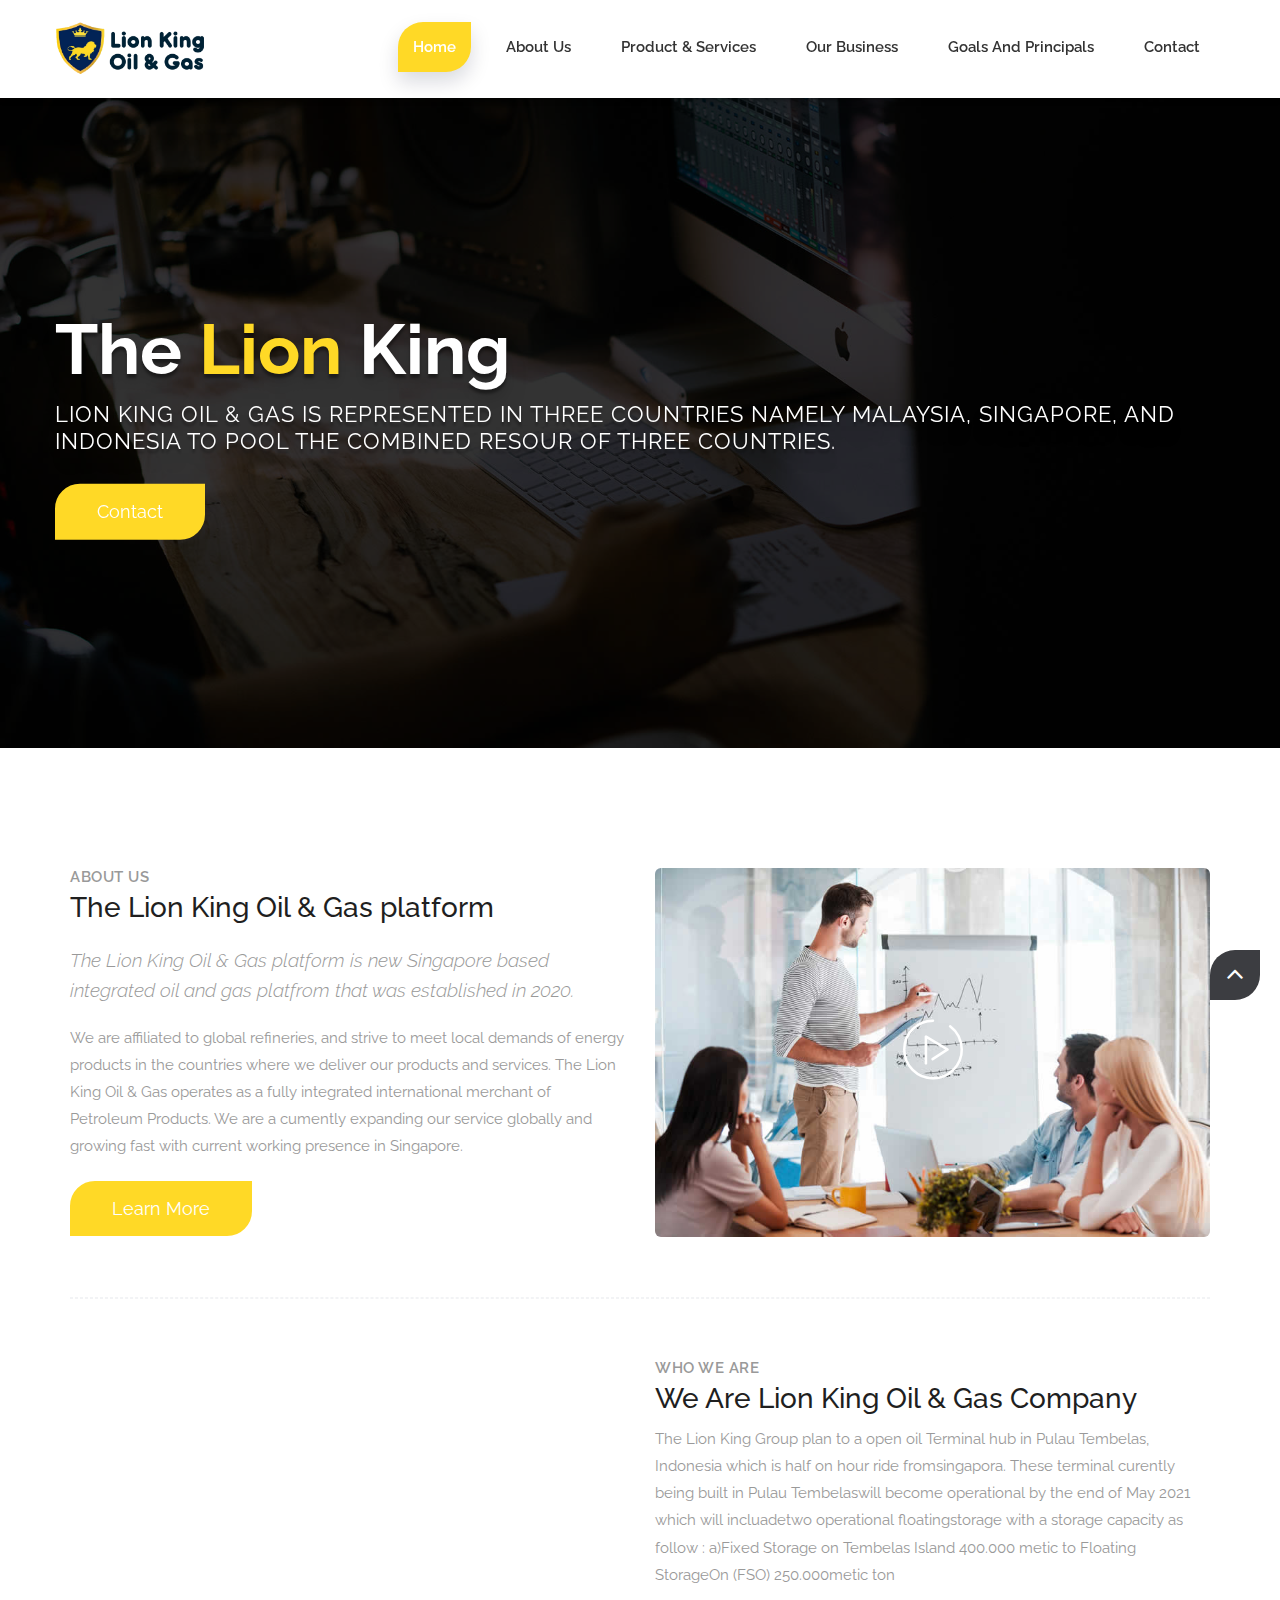
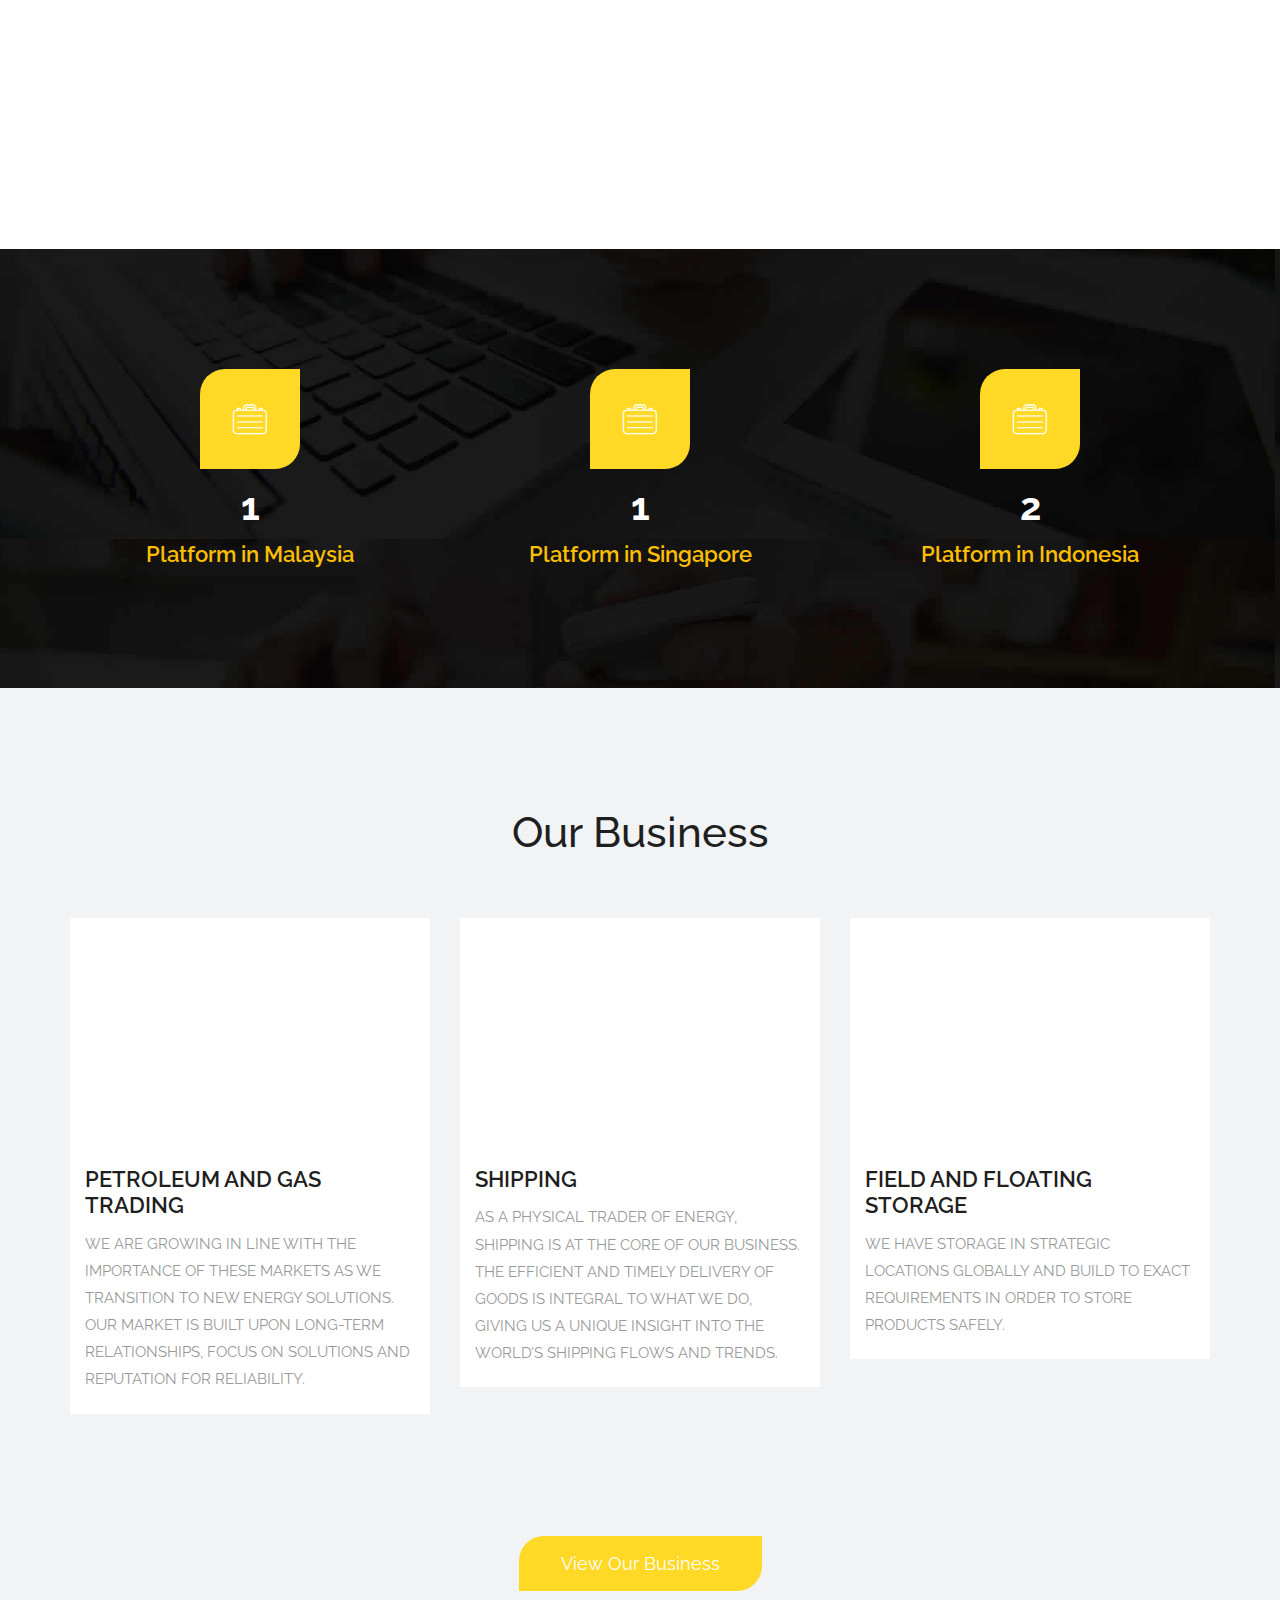
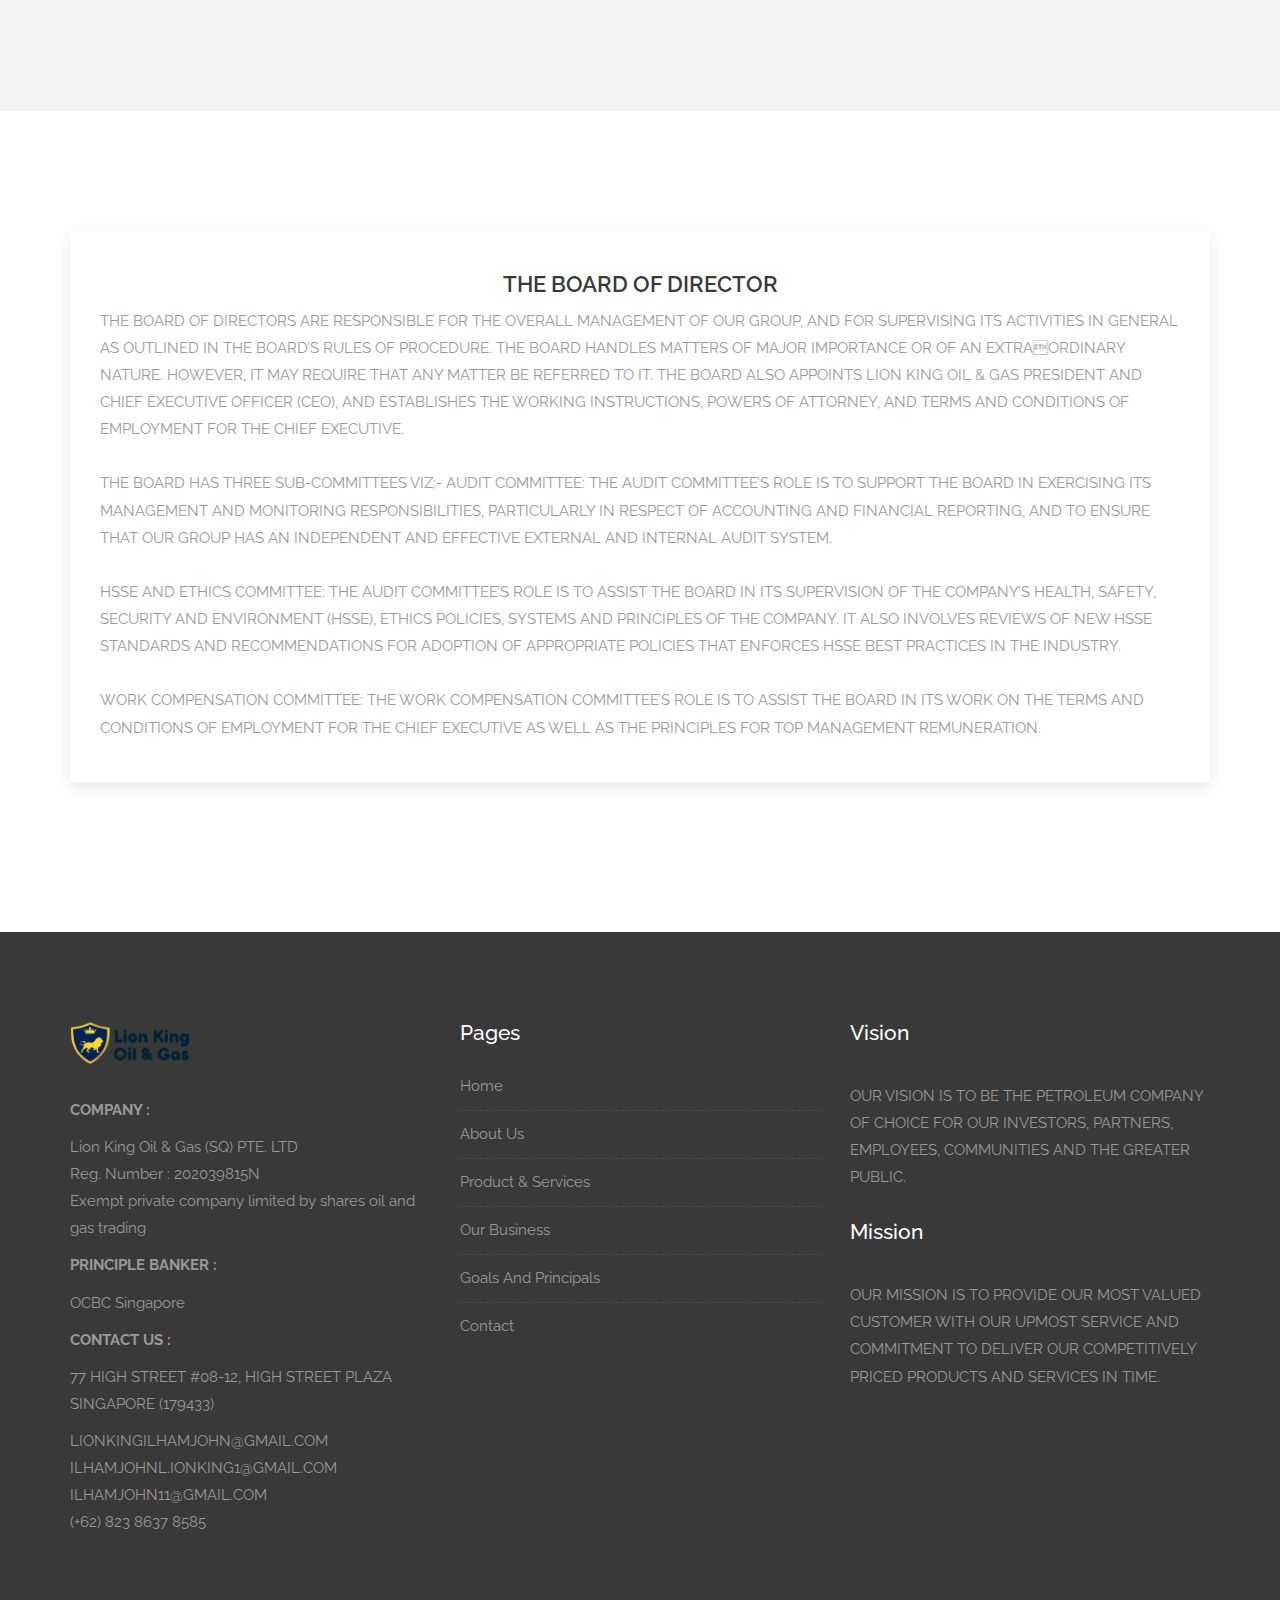
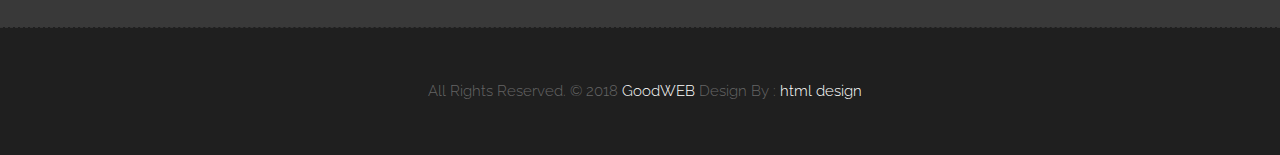
<file: index.html>
<!DOCTYPE html>
<html lang="en">

    <!-- Basic -->
    <meta charset="utf-8">
    <meta http-equiv="X-UA-Compatible" content="IE=edge">   
   
    <!-- Mobile Metas -->
    <meta name="viewport" content="width=device-width, minimum-scale=1.0, maximum-scale=1.0, user-scalable=no">
 
     <!-- Site Metas -->
    <title>Lion King - Oil And Gas</title>  
    <meta name="keywords" content="">
    <meta name="description" content="">
    <meta name="author" content="">

    <!-- Site Icons -->
    <link rel="shortcut icon" href="images/logos/logo-lk.png" type="image/x-icon" />
    <link rel="apple-touch-icon" href="images/apple-touch-icon.png">

    <!-- Bootstrap CSS -->
    <link rel="stylesheet" href="css/bootstrap.min.css">
    <!-- Site CSS -->
    <link rel="stylesheet" href="style.css">
    <!-- Responsive CSS -->
    <link rel="stylesheet" href="css/responsive.css">
    <!-- Custom CSS -->
    <link rel="stylesheet" href="css/custom.css">
    <link rel="stylesheet" href="css/custom-lion.css">

    <!-- Modernizer for Portfolio -->
    <script src="js/modernizer.js"></script>

    <!--[if lt IE 9]>
      <script src="https://oss.maxcdn.com/libs/html5shiv/3.7.0/html5shiv.js"></script>
      <script src="https://oss.maxcdn.com/libs/respond.js/1.4.2/respond.min.js"></script>
    <![endif]-->

</head>
<body>

    <!-- LOADER -->
    <div id="preloader">
        <div class="loader">
			<div class="loader__bar"></div>
			<div class="loader__bar"></div>
			<div class="loader__bar"></div>
			<div class="loader__bar"></div>
			<div class="loader__bar"></div>
			<div class="loader__ball"></div>
		</div>
    </div><!-- end loader -->
    <!-- END LOADER -->
    <header class="header header_style_01">
        <nav class="megamenu navbar navbar-default">
            <div class="container-fluid">
                <div class="navbar-header">
                    <button type="button" class="navbar-toggle collapsed" data-toggle="collapse" data-target="#navbar" aria-expanded="false" aria-controls="navbar">
                        <span class="sr-only">Toggle navigation</span>
                        <span class="icon-bar"></span>
                        <span class="icon-bar"></span>
                        <span class="icon-bar"></span>
                    </button>
                    <a class="navbar-brand" href="index.html"><img src="images/logos/logo-with-caption.png" width="150px" alt="image"></a>
                </div>
                <div id="navbar" class="navbar-collapse collapse">
                    <ul class="nav navbar-nav navbar-right">
                        <li><a class="active" href="index.html">Home</a></li>
                        <li><a href="about-us.html">About us</a></li>
                        <li><a href="services.html">Product & Services</a></li>
                        <li><a href="portfolio.html">Our Business</a></li>
                        <li><a href="portfolio.html">Goals And Principals</a></li>
						<li><a href="contact.html">Contact</a></li>
                    </ul>
                </div>
            </div>
        </nav>
    </header>
	
	<div class="slider-area">
		<div class="slider-wrapper owl-carousel">
			<div class="slider-item home-one-slider-otem slider-item-four slider-bg-one">
				<div class="container">
					<div class="row">
						<div class="slider-content-area">
							<div class="slide-text">
								<h1 class="homepage-three-title">The <span>Lion</span> King</h1>
								<h2>
                                    LION KING OIL & GAS IS REPRESENTED IN THREE
                                    COUNTRIES NAMELY MALAYSIA, SINGAPORE, AND
                                    INDONESIA TO POOL THE COMBINED RESOUR OF
                                    THREE COUNTRIES.
                                </h2>
								<div class="slider-content-btn">
									<a class="button btn btn-light btn-radius btn-brd" href="#">Contact</a>
								</div>
							</div>
						</div>
					</div>
				</div>
			</div>
		</div>
	</div>

    <div id="about" class="section wb">
        <div class="container">
            <div class="row">
                <div class="col-md-6">
                    <div class="message-box">
                        <h4>About Us</h4>
                        <h2>The Lion King Oil & Gas platform</h2>
                        <p class="lead">The Lion King Oil & Gas platform is new
                            Singapore based integrated oil and gas platfrom
                            that was established in 2020. 
                        </p>

                        <p> We are affiliated to
                            global refineries, and strive to meet local demands
                            of energy products in the countries where we
                            deliver our products and services.
                            The Lion King Oil & Gas operates as a fully
                            integrated international merchant of Petroleum
                            Products. We are a cumently expanding our
                            service globally and growing fast with current
                            working presence in Singapore.
                        </p>
                        <a href="about-us.html" class="btn btn-light btn-radius btn-brd grd1">Learn More</a>
                    </div><!-- end messagebox -->
                </div><!-- end col -->

                <div class="col-md-6">
                    <div class="post-media wow fadeIn">
                        <img src="uploads/about_01.jpg" alt="" class="img-responsive img-rounded">
                        <a href="http://www.youtube.com/watch?v=nrJtHemSPW4" data-rel="prettyPhoto[gal]" class="playbutton"><i class="flaticon-play-button"></i></a>
                    </div><!-- end media -->
                </div><!-- end col -->
            </div><!-- end row -->

            <hr class="hr1"> 

            <div class="row">
				<div class="col-md-6">
                    <div class="post-media wow fadeIn">
                        <img src="uploads/about_02.jpg" alt="" class="img-responsive img-rounded">
                    </div><!-- end media -->
                </div><!-- end col -->
				
                <div class="col-md-6">
                    <div class="message-box">
                        <h4>Who We are</h4>
                        <h2>We Are Lion King Oil & Gas Company</h2>
                        <p> 
                            The Lion King Group plan to a open oil Terminal hub in
                            Pulau Tembelas, Indonesia which is half on hour ride
                            fromsingapora. These terminal curently being built in
                            Pulau Tembelaswill become operational by the end of
                            May 2021 which will incluadetwo operational
                            floatingstorage with a storage capacity as follow :
                            a)Fixed Storage on Tembelas Island 400.000 metic to
                            Floating StorageOn (FSO) 250.000metic ton
                        </p>

                    </div><!-- end messagebox -->
                </div><!-- end col -->
            </div><!-- end row -->
        </div><!-- end container -->
    </div><!-- end section -->
	
	<div class="parallax section parallax-off" data-stellar-background-ratio="0.9" style="background-image:url('uploads/parallax_04.jpg');">
        <div class="container">
            <div class="row text-center stat-wrap">
                <div class="col-md-4 col-sm-6 col-xs-12">
                    <span data-scroll class="global-radius icon_wrap effect-1"><i class="flaticon-briefcase"></i></span>
                    <p class="stat_count">1</p>
                    <h3>Platform in Malaysia</h3>
                </div><!-- end col -->

                <div class="col-md-4 col-sm-6 col-xs-12">
                    <span data-scroll class="global-radius icon_wrap effect-1"><i class="flaticon-briefcase"></i></span>
                    <p class="stat_count">1</p>
                    <h3>Platform in Singapore</h3>
                </div><!-- end col -->

                <div class="col-md-4 col-sm-6 col-xs-12">
                    <span data-scroll class="global-radius icon_wrap effect-1"><i class="flaticon-briefcase"></i></span>
                    <p class="stat_count">2</p>
                    <h3>Platform in Indonesia</h3>
                </div><!-- end col -->
            </div><!-- end row -->
        </div><!-- end container -->
    </div><!-- end section -->

    <div id="services" class="parallax section lb">
        <div class="container">
            <div class="section-title text-center">
                <h3>Our Business</h3>
            </div><!-- end title -->

            <div class="owl-services owl-carousel owl-theme">
                <div class="service-widget">
                    <div class="post-media wow fadeIn">
                        <a href="uploads/service_01.jpg" data-rel="prettyPhoto[gal]" class="hoverbutton global-radius"><i class="flaticon-unlink"></i></a>
                        <img src="uploads/service_01.jpg" alt="" class="img-responsive img-rounded">
                    </div>
					<div class="service-dit">
						<h3>PETROLEUM AND GAS TRADING</h3>
						<p>WE ARE GROWING IN LINE WITH THE IMPORTANCE OF THESE
                            MARKETS AS WE TRANSITION TO NEW ENERGY SOLUTIONS. OUR
                            MARKET IS BUILT UPON LONG-TERM RELATIONSHIPS, FOCUS ON
                            SOLUTIONS AND
                            REPUTATION FOR RELIABILITY.
                        </p>
					</div>
                </div>
                <!-- end service -->

                <div class="service-widget">
                    <div class="post-media wow fadeIn">
                        <a href="uploads/service_02.jpg" data-rel="prettyPhoto[gal]" class="hoverbutton global-radius"><i class="flaticon-unlink"></i></a>
                        <img src="uploads/service_02.jpg" alt="" class="img-responsive img-rounded">
                    </div>
					<div class="service-dit">
						<h3>SHIPPING</h3>
						<p>
                            AS A PHYSICAL TRADER OF ENERGY, SHIPPING IS AT THE CORE OF
                            OUR BUSINESS. THE EFFICIENT AND TIMELY DELIVERY OF GOODS IS
                            INTEGRAL TO WHAT WE DO, GIVING US A UNIQUE INSIGHT INTO THE
                            WORLD’S SHIPPING FLOWS AND
                            TRENDS.
                        </p>
					</div>
                </div>
                <!-- end service -->

                <div class="service-widget">
                    <div class="post-media wow fadeIn">
                        <a href="uploads/service_04.jpg" data-rel="prettyPhoto[gal]" class="hoverbutton global-radius"><i class="flaticon-unlink"></i></a>
                        <img src="uploads/service_04.jpg" alt="" class="img-responsive img-rounded">
                    </div>
					<div class="service-dit">
						<h3>FIELD AND FLOATING STORAGE</h3>
						<p>WE HAVE STORAGE IN STRATEGIC LOCATIONS GLOBALLY AND
                            BUILD TO EXACT REQUIREMENTS IN ORDER TO STORE
                            PRODUCTS SAFELY.
                        </p>
					</div>
                </div>
                <!-- end service -->
            </div><!-- end row -->

            <hr class="hr1">

            <div class="text-center">
                <a data-scroll href="#portfolio" class="btn btn-light btn-radius btn-brd">View Our Business</a>
            </div>
        </div><!-- end container -->
    </div><!-- end section -->
	
    <div id="about" class="section wb">
        <div class="container">
           <div class="row text-center">
                <div class="col-md-12">
                    <div class="about-item px-5 py-5">
                        <div class="about-text">
                            <h3> <a href="#">THE BOARD OF DIRECTOR </a></h3>
                            <p class="text-left">
                                THE BOARD OF DIRECTORS ARE RESPONSIBLE FOR THE OVERALL MANAGEMENT OF OUR GROUP,
                                AND FOR SUPERVISING ITS ACTIVITIES IN GENERAL AS OUTLINED IN THE BOARD’S RULES OF
                                PROCEDURE. THE BOARD HANDLES MATTERS OF MAJOR IMPORTANCE OR OF AN EXTRAORDINARY NATURE. HOWEVER, IT MAY REQUIRE THAT ANY MATTER BE REFERRED TO IT. THE
                                BOARD ALSO APPOINTS LION KING OIL & GAS PRESIDENT AND CHIEF EXECUTIVE OFFICER (CEO),
                                AND ESTABLISHES THE WORKING INSTRUCTIONS, POWERS OF ATTORNEY, AND TERMS AND
                                CONDITIONS OF EMPLOYMENT FOR THE CHIEF EXECUTIVE.
                                <br/>
                                <br/>
                                THE BOARD HAS THREE SUB-COMMITTEES VIZ;-
                                AUDIT COMMITTEE: THE AUDIT COMMITTEE’S ROLE IS TO SUPPORT THE BOARD IN EXERCISING
                                ITS MANAGEMENT AND MONITORING RESPONSIBILITIES, PARTICULARLY IN RESPECT OF
                                ACCOUNTING AND FINANCIAL REPORTING, AND TO ENSURE THAT OUR GROUP HAS AN
                                INDEPENDENT AND EFFECTIVE EXTERNAL AND INTERNAL AUDIT SYSTEM.
                                <br/>
                                <br/>
                                HSSE AND ETHICS COMMITTEE: THE AUDIT COMMITTEE’S ROLE IS TO ASSIST THE BOARD IN
                                ITS SUPERVISION OF THE COMPANY’S HEALTH, SAFETY, SECURITY AND ENVIRONMENT (HSSE),
                                ETHICS POLICIES, SYSTEMS AND PRINCIPLES OF THE COMPANY. IT ALSO INVOLVES REVIEWS
                                OF NEW HSSE STANDARDS AND RECOMMENDATIONS FOR ADOPTION OF APPROPRIATE
                                POLICIES THAT ENFORCES HSSE BEST PRACTICES IN THE INDUSTRY.
                                <br/>
                                <br/>
                                WORK COMPENSATION COMMITTEE: THE WORK COMPENSATION COMMITTEE’S ROLE IS TO
                                ASSIST THE BOARD IN ITS WORK ON THE TERMS AND CONDITIONS OF EMPLOYMENT FOR THE
                                CHIEF EXECUTIVE AS WELL AS THE PRINCIPLES FOR TOP MANAGEMENT REMUNERATION.

                            </p>
                        </div>
                    </div>
                </div>
            </div>
        </div><!-- end container -->
    </div><!-- end section -->

    <footer class="footer">
        <div class="container">
            <div class="row">
                <div class="col-md-4 col-sm-4 col-xs-12">
                    <div class="widget clearfix">
                        <div class="widget-title">
                            <img src="images/logos/logo-with-caption.png" width="120px" alt="" />
                        </div>
                        <p class="mt-3"> <b>COMPANY : </b></p>
                        <p>Lion King Oil & Gas (SQ) PTE. LTD<br/>
                            Reg. Number : 202039815N <br/>
                            Exempt private company limited by shares oil and gas trading
                        </p>

                        <p class="mt-3"> <b> PRINCIPLE BANKER : </b></p>
                        <p>OCBC Singapore</p>

                        <p class="mt-3"> <b> CONTACT US : </b></p>
                        <p>77 HIGH STREET #08-12, HIGH STREET PLAZA SINGAPORE (179433)</p>
                        <p>
                            LIONKINGILHAMJOHN@GMAIL.COM<br/>
                            ILHAMJOHNL.IONKING1@GMAIL.COM<br/>
                            ILHAMJOHN11@GMAIL.COM<br/>
                            (+62) 823 8637 8585
                        </p>
                    </div><!-- end clearfix -->
                </div><!-- end col -->

				<div class="col-md-4 col-sm-4 col-xs-12">
                    <div class="widget clearfix">
                        <div class="widget-title">
                            <h3>Pages</h3>
                        </div>

                        <ul class="footer-links hov">
                            <li><a href="#">Home <span class="icon icon-arrow-right2"></span></a></li>
							<li><a href="#">About Us <span class="icon icon-arrow-right2"></span></a></li>
							<li><a href="#">Product & Services <span class="icon icon-arrow-right2"></span></a></li>
							<li><a href="#">Our Business <span class="icon icon-arrow-right2"></span></a></li>
							<li><a href="#">Goals And Principals<span class="icon icon-arrow-right2"></span></a></li>
							<li><a href="#">Contact <span class="icon icon-arrow-right2"></span></a></li>
                        </ul><!-- end links -->
                    </div><!-- end clearfix -->
                </div><!-- end col -->
				
                <div class="col-md-4 col-sm-4 col-xs-12">
                    <div class="footer-distributed widget clearfix">
                        <div class="widget-title">
                            <h3>Vision</h3>
							<p>OUR VISION IS TO BE THE PETROLEUM COMPANY OF CHOICE FOR
                                OUR INVESTORS, PARTNERS, EMPLOYEES, COMMUNITIES AND
                                THE GREATER PUBLIC.
                            </p>
                        </div>
                        <div class="widget-title">
                            <h3>Mission</h3>
                            <p>OUR MISSION IS TO PROVIDE OUR MOST VALUED CUSTOMER WITH OUR UPMOST
                                SERVICE AND COMMITMENT TO DELIVER OUR COMPETITIVELY PRICED PRODUCTS
                                AND SERVICES IN TIME.
                            </p>
                        </div>
                    </div><!-- end clearfix -->
                </div><!-- end col -->
            </div><!-- end row -->
        </div><!-- end container -->
    </footer><!-- end footer -->

    <div class="copyrights">
        <div class="container">
            <div class="footer-distributed">
                <div class="footer-left">                   
                    <p class="footer-company-name">All Rights Reserved. &copy; 2018 <a href="#">GoodWEB</a> Design By : 
					<a href="https://html.design/">html design</a></p>
                </div>

                
            </div>
        </div><!-- end container -->
    </div><!-- end copyrights -->

    <a href="#" id="scroll-to-top" class="dmtop global-radius"><i class="fa fa-angle-up"></i></a>

    <!-- ALL JS FILES -->
    <script src="js/all.js"></script>
    <!-- ALL PLUGINS -->
    <script src="js/custom.js"></script>
    <script src="js/portfolio.js"></script>
    <script src="js/hoverdir.js"></script>    

</body>
</html>
</file>
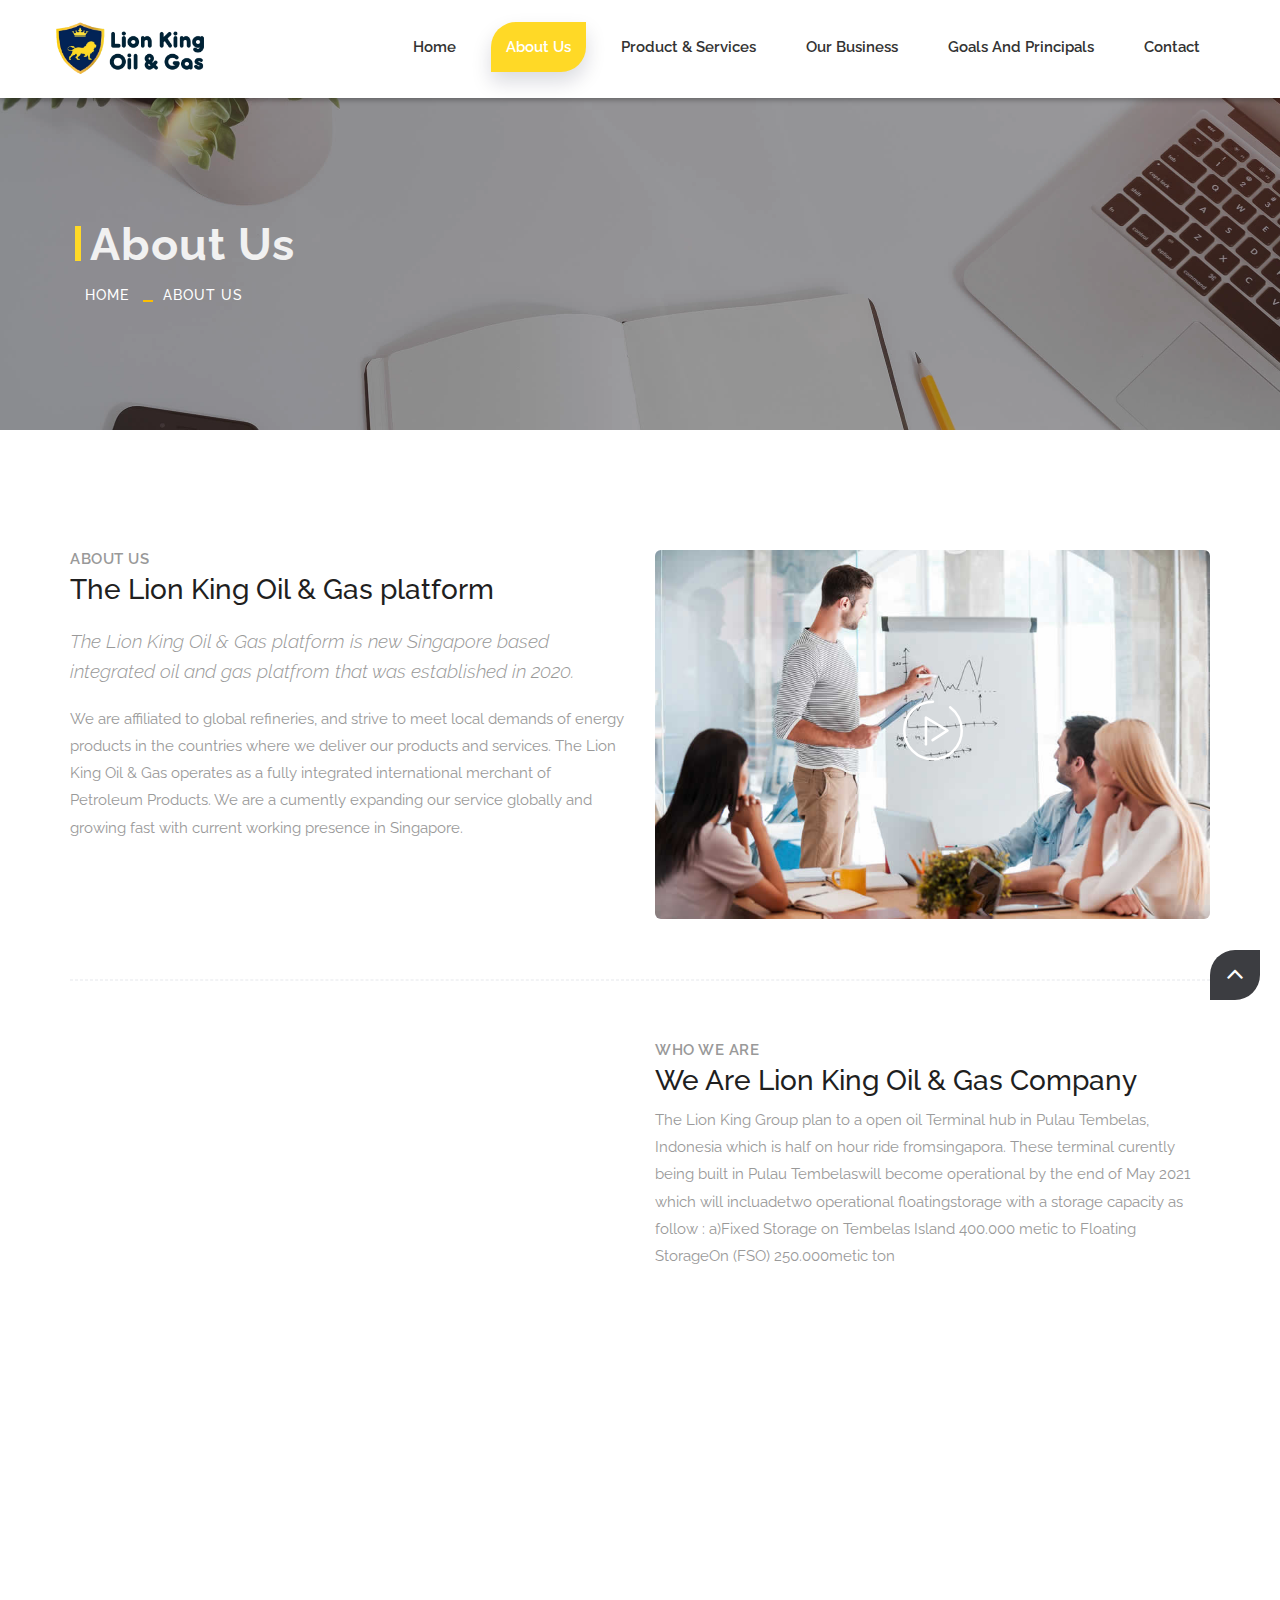
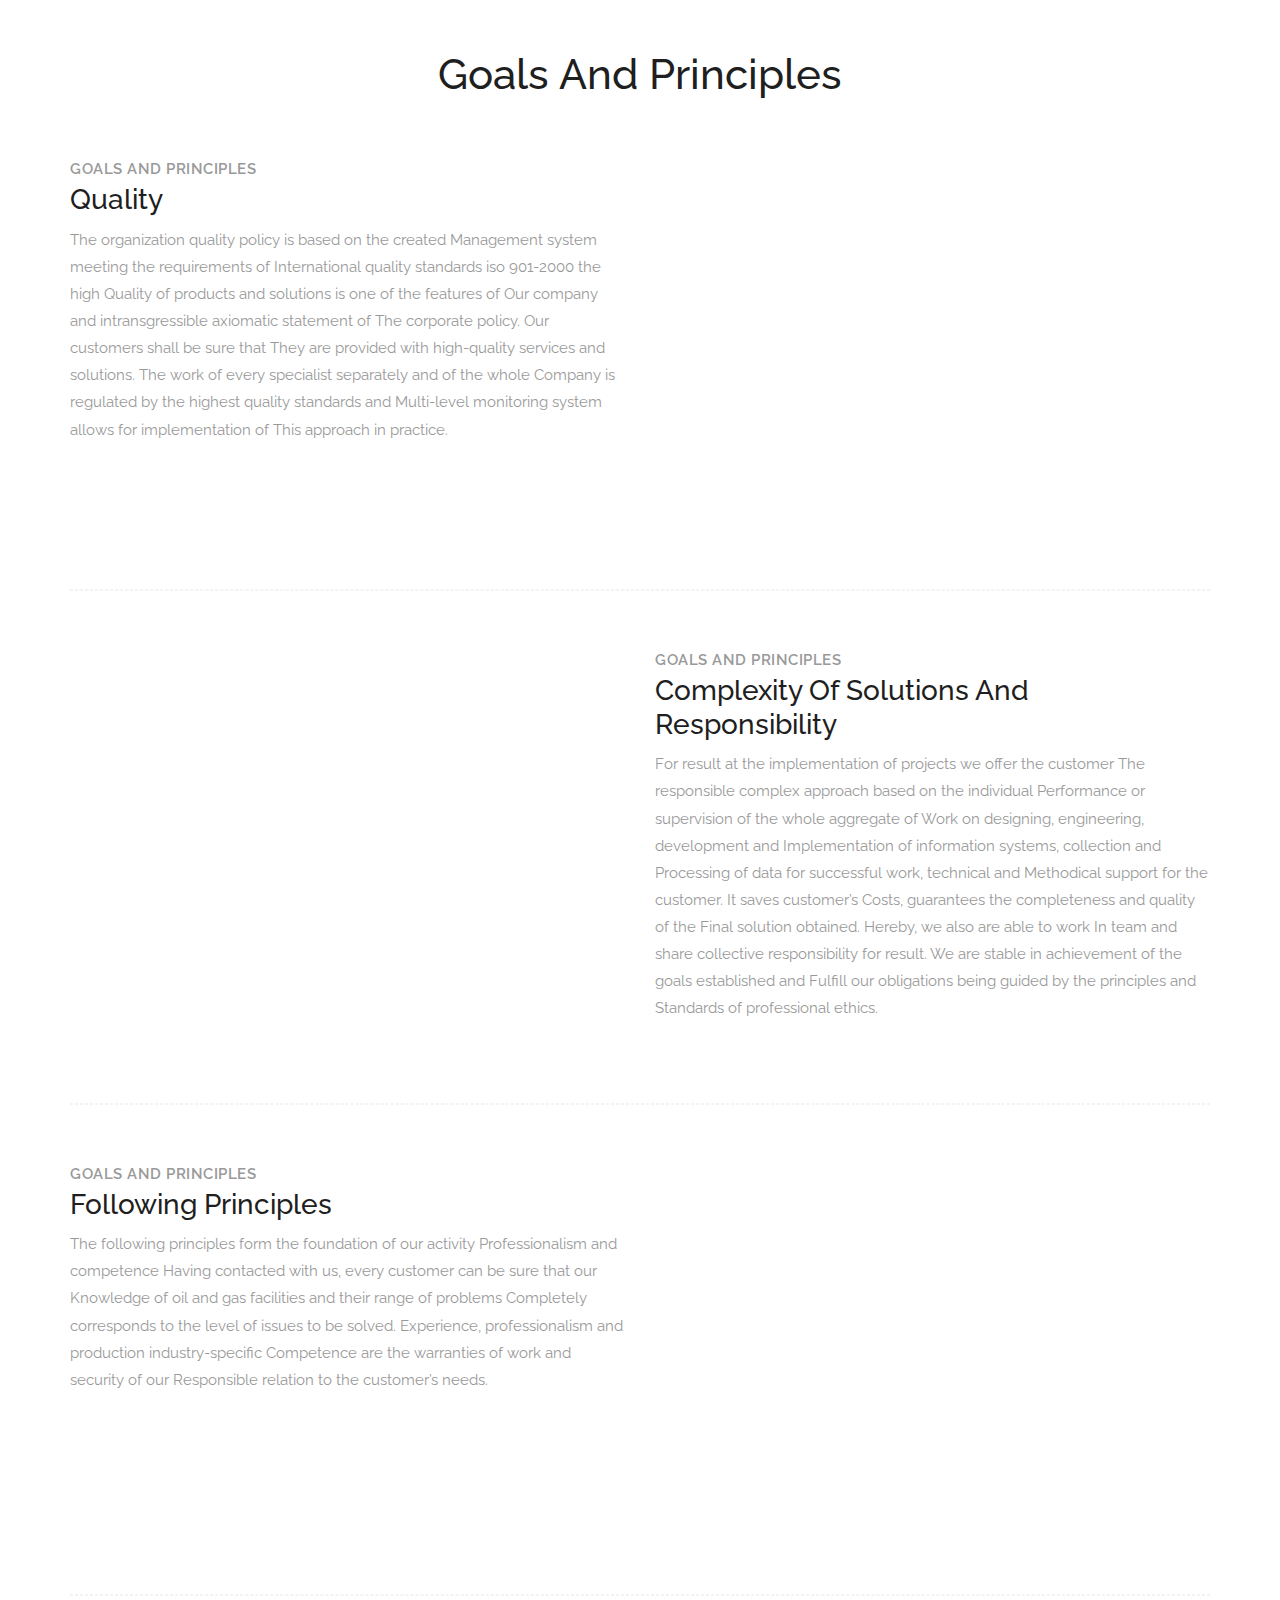
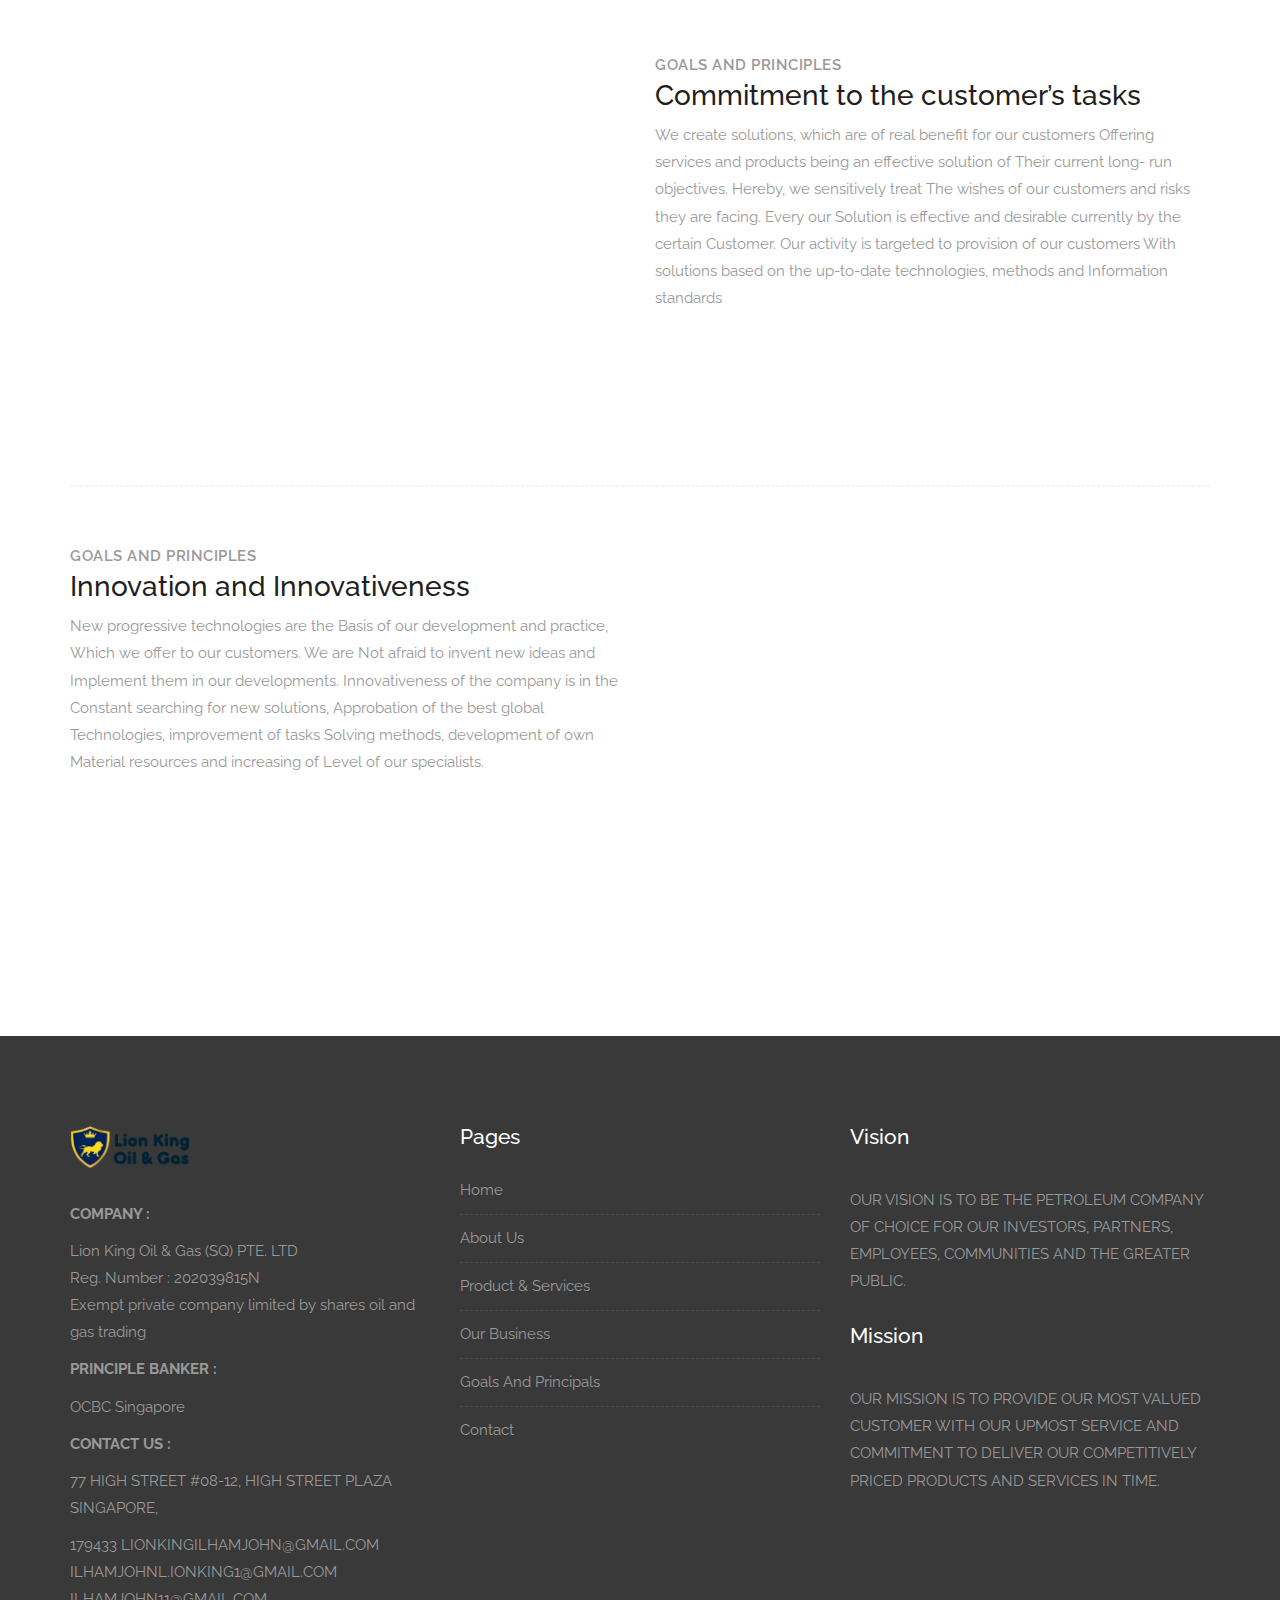
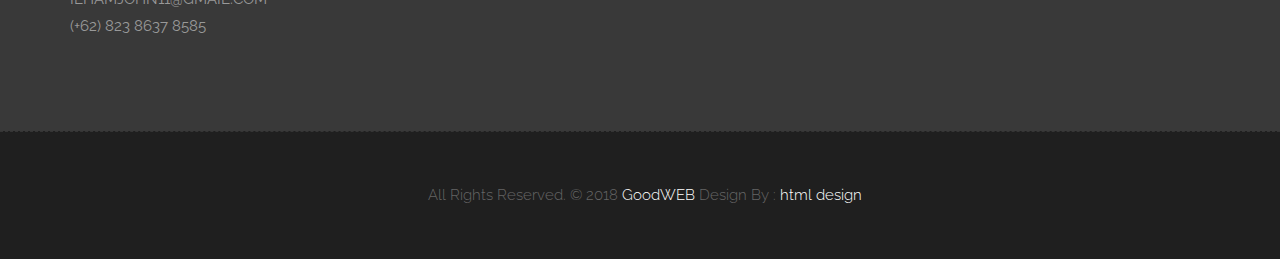
<file: about-us.html>
<!DOCTYPE html>
<html lang="en">

    <!-- Basic -->
    <meta charset="utf-8">
    <meta http-equiv="X-UA-Compatible" content="IE=edge">   
   
    <!-- Mobile Metas -->
    <meta name="viewport" content="width=device-width, minimum-scale=1.0, maximum-scale=1.0, user-scalable=no">
 
     <!-- Site Metas -->
    <title>Lion King - Oil And Gas</title>  
    <meta name="keywords" content="">
    <meta name="description" content="">
    <meta name="author" content="">

    <!-- Site Icons -->
    <link rel="shortcut icon" href="images/logos/logo-lk.png" type="image/x-icon" />
    <link rel="apple-touch-icon" href="images/apple-touch-icon.png">

    <!-- Bootstrap CSS -->
    <link rel="stylesheet" href="css/bootstrap.min.css">
    <!-- Site CSS -->
    <link rel="stylesheet" href="style.css">
    <!-- Responsive CSS -->
    <link rel="stylesheet" href="css/responsive.css">
    <!-- Custom CSS -->
    <link rel="stylesheet" href="css/custom.css">
    <link rel="stylesheet" href="css/custom-lion.css">

    <!-- Modernizer for Portfolio -->
    <script src="js/modernizer.js"></script>

    <!--[if lt IE 9]>
      <script src="https://oss.maxcdn.com/libs/html5shiv/3.7.0/html5shiv.js"></script>
      <script src="https://oss.maxcdn.com/libs/respond.js/1.4.2/respond.min.js"></script>
    <![endif]-->

</head>
<body>

    <!-- LOADER -->
    <div id="preloader">
        <div class="loader">
			<div class="loader__bar"></div>
			<div class="loader__bar"></div>
			<div class="loader__bar"></div>
			<div class="loader__bar"></div>
			<div class="loader__bar"></div>
			<div class="loader__ball"></div>
		</div>
    </div><!-- end loader -->
    <!-- END LOADER -->
    
    <header class="header header_style_01">
        <nav class="megamenu navbar navbar-default">
            <div class="container-fluid">
                <div class="navbar-header">
                    <button type="button" class="navbar-toggle collapsed" data-toggle="collapse" data-target="#navbar" aria-expanded="false" aria-controls="navbar">
                        <span class="sr-only">Toggle navigation</span>
                        <span class="icon-bar"></span>
                        <span class="icon-bar"></span>
                        <span class="icon-bar"></span>
                    </button>
                    <a class="navbar-brand" href="index.html"><img src="images/logos/logo-with-caption.png" width="150px" alt="image"></a>
                </div>
                <div id="navbar" class="navbar-collapse collapse">
                    <ul class="nav navbar-nav navbar-right">
                        <li><a href="index.html">Home</a></li>
                        <li><a class="active" href="about-us.html">About us</a></li>
                        <li><a href="services.html">Product & Services</a></li>
                        <li><a href="portfolio.html">Our Business</a></li>
                        <li><a href="portfolio.html">Goals And Principals</a></li>
                        <li><a href="contact.html">Contact</a></li>
                    </ul>
                </div>
            </div>
        </nav>
    </header>

   	<div class="banner-area banner-bg-1">
		<div class="container">
			<div class="row">
				<div class="col-md-12">
					<div class="banner">
						<h2>About Us</h2>
						<ul class="page-title-link">
							<li><a href="#">Home</a></li>
							<li><a href="#">About Us</a></li>
						</ul>
					</div>
				</div>
			</div>
		</div>
	</div>

    <div id="about" class="section wb">
        <div class="container">
            <div class="row">
                <div class="col-md-6">
                    <div class="message-box">
                        <h4>About Us</h4>
                        <h2>The Lion King Oil & Gas platform</h2>
                        <p class="lead">The Lion King Oil & Gas platform is new
                            Singapore based integrated oil and gas platfrom
                            that was established in 2020. 
                        </p>

                        <p> We are affiliated to
                            global refineries, and strive to meet local demands
                            of energy products in the countries where we
                            deliver our products and services.
                            The Lion King Oil & Gas operates as a fully
                            integrated international merchant of Petroleum
                            Products. We are a cumently expanding our
                            service globally and growing fast with current
                            working presence in Singapore.
                        </p>
                    </div><!-- end messagebox -->
                </div><!-- end col -->

                <div class="col-md-6">
                    <div class="post-media wow fadeIn">
                        <img src="uploads/about_01.jpg" alt="" class="img-responsive img-rounded">
                        <a href="http://www.youtube.com/watch?v=nrJtHemSPW4" data-rel="prettyPhoto[gal]" class="playbutton"><i class="flaticon-play-button"></i></a>
                    </div><!-- end media -->
                </div><!-- end col -->
            </div><!-- end row -->

            <hr class="hr1"> 

            <div class="row">
				<div class="col-md-6">
                    <div class="post-media wow fadeIn">
                        <img src="uploads/about_02.jpg" alt="" class="img-responsive img-rounded">
                    </div><!-- end media -->
                </div><!-- end col -->
				
                <div class="col-md-6">
                    <div class="message-box">
                        <h4>Who We are</h4>
                        <h2>We Are Lion King Oil & Gas Company</h2>
                        <p> 
                            The Lion King Group plan to a open oil Terminal hub in
                            Pulau Tembelas, Indonesia which is half on hour ride
                            fromsingapora. These terminal curently being built in
                            Pulau Tembelaswill become operational by the end of
                            May 2021 which will incluadetwo operational
                            floatingstorage with a storage capacity as follow :
                            a)Fixed Storage on Tembelas Island 400.000 metic to
                            Floating StorageOn (FSO) 250.000metic ton
                        </p>

                    </div><!-- end messagebox -->
                </div><!-- end col -->
            </div><!-- end row -->
        </div><!-- end container -->
    </div><!-- end section -->

    <div id="goalsPrincipals" class="section wb">
        <div class="container">
            <div class="section-title text-center">
                <h3>Goals And Principles</h3>
            </div><!-- end title -->

            <div class="row">
                <div class="col-md-6">
                    <div class="message-box">
                        <h4>Goals And Principles</h4>
                        <h2>Quality</h2>
                        <p>
                            The organization quality policy is based on the created
                            Management system meeting the requirements of
                            International quality standards iso 901-2000 the high
                            Quality of products and solutions is one of the features of
                            Our company and intransgressible axiomatic statement of
                            The corporate policy. Our customers shall be sure that
                            They are provided with high-quality services and solutions.
                            The work of every specialist separately and of the whole
                            Company is regulated by the highest quality standards and
                            Multi-level monitoring system allows for implementation of
                            This approach in practice.
                        </p>
                    </div><!-- end messagebox -->
                </div><!-- end col -->

                <div class="col-md-6">
                    <div class="post-media wow fadeIn">
                        <img src="uploads/about_01.jpg" alt="" class="img-responsive img-rounded">
                        <a href="http://www.youtube.com/watch?v=nrJtHemSPW4" data-rel="prettyPhoto[gal]" class="playbutton"><i class="flaticon-play-button"></i></a>
                    </div><!-- end media -->
                </div><!-- end col -->
            </div><!-- end row -->

            <hr class="hr1"> 

            <div class="row">
                <div class="col-md-6">
                    <div class="post-media wow fadeIn">
                        <img src="uploads/about_02.jpg" alt="" class="img-responsive img-rounded">
                    </div><!-- end media -->
                </div><!-- end col -->
                
                <div class="col-md-6">
                    <div class="message-box">
                        <h4>Goals And Principles</h4>
                        <h2>Complexity Of Solutions And Responsibility</h2>
                        <p> 
                            For result at the implementation of projects we offer the customer
                            The responsible complex approach based on the individual
                            Performance or supervision of the whole aggregate of
                            Work on designing, engineering, development and
                            Implementation of information systems, collection and
                            Processing of data for successful work, technical and
                            Methodical support for the customer. It saves customer’s
                            Costs, guarantees the completeness and quality of the
                            Final solution obtained. Hereby, we also are able to work
                            In team and share collective responsibility for result.
                            We are stable in achievement of the goals established and
                            Fulfill our obligations being guided by the principles and
                            Standards of professional ethics.
                        </p>

                    </div><!-- end messagebox -->
                </div><!-- end col -->
            </div><!-- end row -->  

            <hr class="hr1"> 

            <div class="row">
                <div class="col-md-6">
                    <div class="message-box">
                        <h4>Goals And Principles</h4>
                        <h2>Following Principles</h2>
                        <p>
                            The following principles form the foundation of our activity
                            Professionalism and competence
                            Having contacted with us, every customer can be sure that our
                            Knowledge of oil and gas facilities and their range of problems
                            Completely corresponds to the level of issues to be solved.
                            Experience, professionalism and production industry-specific
                            Competence are the warranties of work and security of our
                            Responsible relation to the customer’s needs.
                        </p>
                    </div><!-- end messagebox -->
                </div><!-- end col -->

                <div class="col-md-6">
                    <div class="post-media wow fadeIn">
                        <img src="uploads/about_01.jpg" alt="" class="img-responsive img-rounded">
                        <a href="http://www.youtube.com/watch?v=nrJtHemSPW4" data-rel="prettyPhoto[gal]" class="playbutton"><i class="flaticon-play-button"></i></a>
                    </div><!-- end media -->
                </div><!-- end col -->
            </div><!-- end row -->

            <hr class="hr1"> 

            <div class="row">
                <div class="col-md-6">
                    <div class="post-media wow fadeIn">
                        <img src="uploads/about_02.jpg" alt="" class="img-responsive img-rounded">
                    </div><!-- end media -->
                </div><!-- end col -->
                
                <div class="col-md-6">
                    <div class="message-box">
                        <h4>Goals And Principles</h4>
                        <h2>Commitment to the customer’s tasks</h2>
                        <p> 
                            We create solutions, which are of real benefit for our customers
                            Offering services and products being an effective solution of
                            Their current long- run objectives. Hereby, we sensitively treat
                            The wishes of our customers and risks they are facing. Every our
                            Solution is effective and desirable currently by the certain
                            Customer. Our activity is targeted to provision of our customers
                            With solutions based on the up-to-date technologies, methods and
                            Information standards
                        </p>

                    </div><!-- end messagebox -->
                </div><!-- end col -->
            </div><!-- end row -->  

            <hr class="hr1"> 

            <div class="row">
                <div class="col-md-6">
                    <div class="message-box">
                        <h4>Goals And Principles</h4>
                        <h2>Innovation and Innovativeness</h2>
                        <p>
                            New progressive technologies are the
                            Basis of our development and practice,
                            Which we offer to our customers. We are
                            Not afraid to invent new ideas and
                            Implement them in our developments.
                            Innovativeness of the company is in the
                            Constant searching for new solutions,
                            Approbation of the best global
                            Technologies, improvement of tasks
                            Solving methods, development of own
                            Material resources and increasing of
                            Level of our specialists.
                        </p>
                    </div><!-- end messagebox -->
                </div><!-- end col -->

                <div class="col-md-6">
                    <div class="post-media wow fadeIn">
                        <img src="uploads/about_01.jpg" alt="" class="img-responsive img-rounded">
                        <a href="http://www.youtube.com/watch?v=nrJtHemSPW4" data-rel="prettyPhoto[gal]" class="playbutton"><i class="flaticon-play-button"></i></a>
                    </div><!-- end media -->
                </div><!-- end col -->
            </div><!-- end row -->
        </div><!-- end container -->
    </div><!-- end section -->

    <footer class="footer">
        <div class="container">
            <div class="row">
                <div class="col-md-4 col-sm-4 col-xs-12">
                    <div class="widget clearfix">
                        <div class="widget-title">
                            <img src="images/logos/logo-with-caption.png" width="120px" alt="" />
                        </div>
                        <p class="mt-3"> <b>COMPANY : </b></p>
                        <p>Lion King Oil & Gas (SQ) PTE. LTD<br/>
                            Reg. Number : 202039815N <br/>
                            Exempt private company limited by shares oil and gas trading
                        </p>

                        <p class="mt-3"> <b> PRINCIPLE BANKER : </b></p>
                        <p>OCBC Singapore</p>

                        <p class="mt-3"> <b> CONTACT US : </b></p>
                        <p>77 HIGH STREET #08-12, HIGH STREET PLAZA SINGAPORE,</p>
                        <p>
                            179433 LIONKINGILHAMJOHN@GMAIL.COM<br/>
                            ILHAMJOHNL.IONKING1@GMAIL.COM<br/>
                            ILHAMJOHN11@GMAIL.COM<br/>
                            (+62) 823 8637 8585
                        </p>
                    </div><!-- end clearfix -->
                </div><!-- end col -->

                <div class="col-md-4 col-sm-4 col-xs-12">
                    <div class="widget clearfix">
                        <div class="widget-title">
                            <h3>Pages</h3>
                        </div>

                        <ul class="footer-links hov">
                            <li><a href="#">Home <span class="icon icon-arrow-right2"></span></a></li>
                            <li><a href="#">About Us <span class="icon icon-arrow-right2"></span></a></li>
                            <li><a href="#">Product & Services <span class="icon icon-arrow-right2"></span></a></li>
                            <li><a href="#">Our Business <span class="icon icon-arrow-right2"></span></a></li>
                            <li><a href="#">Goals And Principals<span class="icon icon-arrow-right2"></span></a></li>
                            <li><a href="#">Contact <span class="icon icon-arrow-right2"></span></a></li>
                        </ul><!-- end links -->
                    </div><!-- end clearfix -->
                </div><!-- end col -->
                
                <div class="col-md-4 col-sm-4 col-xs-12">
                    <div class="footer-distributed widget clearfix">
                        <div class="widget-title">
                            <h3>Vision</h3>
                            <p>OUR VISION IS TO BE THE PETROLEUM COMPANY OF CHOICE FOR
                                OUR INVESTORS, PARTNERS, EMPLOYEES, COMMUNITIES AND
                                THE GREATER PUBLIC.
                            </p>
                        </div>
                        <div class="widget-title">
                            <h3>Mission</h3>
                            <p>OUR MISSION IS TO PROVIDE OUR MOST VALUED CUSTOMER WITH OUR UPMOST
                                SERVICE AND COMMITMENT TO DELIVER OUR COMPETITIVELY PRICED PRODUCTS
                                AND SERVICES IN TIME.
                            </p>
                        </div>
                    </div><!-- end clearfix -->
                </div><!-- end col -->
            </div><!-- end row -->
        </div><!-- end container -->
    </footer><!-- end footer -->

    <div class="copyrights">
        <div class="container">
            <div class="footer-distributed">
                <div class="footer-left">                   
                    <p class="footer-company-name">All Rights Reserved. &copy; 2018 <a href="#">GoodWEB</a> Design By : 
					<a href="https://html.design/">html design</a></p>
                </div>

                
            </div>
        </div><!-- end container -->
    </div><!-- end copyrights -->

    <a href="#" id="scroll-to-top" class="dmtop global-radius"><i class="fa fa-angle-up"></i></a>

    <!-- ALL JS FILES -->
    <script src="js/all.js"></script>
    <!-- ALL PLUGINS -->
    <script src="js/custom.js"></script>
    <script src="js/portfolio.js"></script>
    <script src="js/hoverdir.js"></script>    

</body>
</html>
</file>
<file: style.css>
/*------------------------------------------------------------------
    Version: 1.0
-------------------------------------------------------------------*/


/*------------------------------------------------------------------
    [Table of contents]

    1. IMPORT FONTS
    2. IMPORT FILES
    3. SKELETON
    4. WP CORE
    5. HEADER
    6. SECTIONS
    7. SECTIONS
    8. PORTFOLIO
    9. TESTIMONIALS
    10. PRICING TABLES
    11. ICON BOXES
    12. MESSAGE BOXES
    13. FEATURES
    14. CONTACT
    15. FOOTER
    16. MISC
    17. BUTTONS
-------------------------------------------------------------------*/


/*------------------------------------------------------------------
    IMPORT FONTS
-------------------------------------------------------------------*/

@import url('https://fonts.googleapis.com/css?family=Raleway:100,200,300,400,500,600,700,900');

/*------------------------------------------------------------------
    IMPORT FILES
-------------------------------------------------------------------*/

@import url(css/animate.css);
@import url(css/flaticon.css);
@import url(css/icomoon.css);
@import url(css/prettyPhoto.css);
@import url(css/owl.carousel.css);
@import url(css/font-awesome.min.css);

/*------------------------------------------------------------------
    SKELETON
-------------------------------------------------------------------*/

body {
    color: #999;
    font-size: 15px;
    font-family: 'Raleway', sans-serif;
    line-height: 1.80857;
}

body.demos .section {
    background: url(images/bg.png) repeat top center #f2f3f5;
}

body.demos .section-title img {
    max-width: 280px;
    display: block;
    margin: 10px auto;
}

body.demos .service-widget h3 {
    border-bottom: 1px solid #ededed;
    font-size: 18px;
    padding: 20px 0;
    background-color: #ffffff;
}

body.demos .service-widget {
    margin: 0 0 30px;
    padding: 30px;
    background-color: #fff
}

body.demos .container-fluid {
    max-width: 1080px
}

a {
    color: #1f1f1f;
    text-decoration: none !important;
    outline: none !important;
    -webkit-transition: all .3s ease-in-out;
    -moz-transition: all .3s ease-in-out;
    -ms-transition: all .3s ease-in-out;
    -o-transition: all .3s ease-in-out;
    transition: all .3s ease-in-out;
}

h1,
h2,
h3,
h4,
h5,
h6 {
    letter-spacing: 0;
    font-weight: normal;
    position: relative;
    padding: 0 0 10px 0;
    font-weight: normal;
    line-height: 120% !important;
    color: #1f1f1f;
    margin: 0
}

h1 {
    font-size: 24px
}

h2 {
    font-size: 22px
}

h3 {
    font-size: 18px
}

h4 {
    font-size: 16px
}

h5 {
    font-size: 14px
}

h6 {
    font-size: 13px
}

h1 a,
h2 a,
h3 a,
h4 a,
h5 a,
h6 a {
    color: #212121;
    text-decoration: none!important;
    opacity: 1
}

h1 a:hover,
h2 a:hover,
h3 a:hover,
h4 a:hover,
h5 a:hover,
h6 a:hover {
    opacity: .8
}

a {
    color: #1f1f1f;
    text-decoration: none;
    outline: none;
}

a,
.btn {
    text-decoration: none !important;
    outline: none !important;
    -webkit-transition: all .3s ease-in-out;
    -moz-transition: all .3s ease-in-out;
    -ms-transition: all .3s ease-in-out;
    -o-transition: all .3s ease-in-out;
    transition: all .3s ease-in-out;
}

.btn-custom {
    margin-top: 20px;
    background-color: transparent !important;
    border: 2px solid #ddd;
    padding: 12px 40px;
    font-size: 16px;
}

.lead {
    font-size: 18px;
    line-height: 30px;
    color: #767676;
    margin: 0;
    padding: 0;
}

blockquote {
    margin: 20px 0 20px;
    padding: 30px;
}

ul, li, ol{
	margin: 0px;
	padding: 0px;
	list-style: none;
}

/*------------------------------------------------------------------
    WP CORE
-------------------------------------------------------------------*/

.first {
    clear: both
}

.last {
    margin-right: 0
}

.alignnone {
    margin: 5px 20px 20px 0;
}

.aligncenter,
div.aligncenter {
    display: block;
    margin: 5px auto 5px auto;
}

.alignright {
    float: right;
    margin: 10px 0 20px 20px;
}

.alignleft {
    float: left;
    margin: 10px 20px 20px 0;
}

a img.alignright {
    float: right;
    margin: 10px 0 20px 20px;
}

a img.alignnone {
    margin: 10px 20px 20px 0;
}

a img.alignleft {
    float: left;
    margin: 10px 20px 20px 0;
}

a img.aligncenter {
    display: block;
    margin-left: auto;
    margin-right: auto
}

.wp-caption {
    background: #fff;
    border: 1px solid #f0f0f0;
    max-width: 96%;
    /* Image does not overflow the content area */
    padding: 5px 3px 10px;
    text-align: center;
}

.wp-caption.alignnone {
    margin: 5px 20px 20px 0;
}

.wp-caption.alignleft {
    margin: 5px 20px 20px 0;
}

.wp-caption.alignright {
    margin: 5px 0 20px 20px;
}

.wp-caption img {
    border: 0 none;
    height: auto;
    margin: 0;
    max-width: 98.5%;
    padding: 0;
    width: auto;
}

.wp-caption p.wp-caption-text {
    font-size: 11px;
    line-height: 17px;
    margin: 0;
    padding: 0 4px 5px;
}


/* Text meant only for screen readers. */

.screen-reader-text {
    clip: rect(1px, 1px, 1px, 1px);
    position: absolute !important;
    height: 1px;
    width: 1px;
    overflow: hidden;
}

.screen-reader-text:focus {
    background-color: #f1f1f1;
    border-radius: 3px;
    box-shadow: 0 0 2px 2px rgba(0, 0, 0, 0.6);
    clip: auto !important;
    color: #21759b;
    display: block;
    font-size: 14px;
    font-size: 0.875rem;
    font-weight: bold;
    height: auto;
    left: 5px;
    line-height: normal;
    padding: 15px 23px 14px;
    text-decoration: none;
    top: 5px;
    width: auto;
    z-index: 100000;
    /* Above WP toolbar. */
}

/*------------------------------------------------------------------
    Top head
-------------------------------------------------------------------*/

.top-bar{
	background: #393939;
}
.left-top{
	padding: 3px 0px; 
}
.email-box{
	display: inline-block;
	margin-right: 20px;
}
.email-box a{
	color: #ffffff;
	font-size: 16px;
}
.email-box a:hover{
	color: #FFD926;
}
.email-box a i{
	padding: 0px 5px;
}
.phone-box{
	display: inline-block;
}

.phone-box a{
	color: #ffffff;
	font-size: 16px;
}
.phone-box a:hover{
	color: #FFD926;
}
.phone-box a i{
	padding: 0px 5px;
}

.social-box{
	float: right;
}

.social-box ul li{
	display: inline-block;
	padding-left: 10px;
}

.social-box ul li a{
	color: #ffffff;
	font-size: 20px;
}
.social-box ul li a:hover{
	color: #FFD926;
}


/*------------------------------------------------------------------
    HEADER
-------------------------------------------------------------------*/

.megamenu .nav,
.megamenu .collapse,
.megamenu .dropup,
.megamenu .dropdown {
    position: static;
}

.megamenu .container-fluid {
    position: relative;
}

.megamenu .dropdown-menu {
    left: auto;
}

.megamenu .megamenu-content {
    padding: 20px 30px;
}

.megamenu .dropdown.megamenu-fw .dropdown-menu {
    left: 0;
    right: 0;
}

.megamenu .list-unstyled {
    min-width: 200px;
}

.header_style_01 {
    background-color: rgba(255, 255, 255);
    display: block;
    left: 0;
    padding: 20px 40px !important;
    position: relative;
    right: 0;
    top: 0;
    width: 100%;
	-webkit-box-shadow: 0px 2px 5px 0px rgba(0,0,0,0.30);
	-moz-box-shadow: 0px 2px 5px 0px rgba(0,0,0,0.30);
	box-shadow: 0px 2px 5px 0px rgba(0,0,0,0.30);
    z-index: 111;
}

.header_style_01 .navbar-default {
    background-color: transparent;
    border: 0;
	border-radius: 0px;
}

.header_style_01 .navbar,
.header_style_01 .navbar-nav,
.header_style_01 .navbar-default,
.header_style_01 .nav {
    margin-bottom: 0 !important;
}

.header_style_01 .navbar-brand {
    padding: 2px 15px 0 15px;
	height: auto;
}

.header_style_01 .navbar-default .navbar-nav > li > a {
    border-radius: 0;
    color: #ffffff;
    font-size: 15px;
    font-style: normal;
    font-weight: 600;
    text-transform: capitalize;
    background-color: transparent;
}

.header_style_01 .navbar-default .navbar-nav > li a {
	color: #333333;
	padding: 15px 15px;
}

.header_style_01 .navbar-default .navbar-nav > li a.active{
	color: #ffffff;
	box-shadow: 0 10px 20px 0 rgba(5, 16, 44, .15);
	border-radius: 25px 0px 25px 0px;
	background: #FFD926;
}

.header_style_01 .navbar-default .navbar-nav > li:hover a,
.header_style_01 .navbar-default .navbar-nav > li:focus a {
    color: #ffffff;
	box-shadow: 0 10px 20px 0 rgba(5, 16, 44, .15);
	border-radius: 25px 0px 25px 0px;
	background: #FFD926;
}

.header_style_01 .navbar-right > li {
    margin-top: 2px;
    -webkit-transition: all .3s ease-in-out;
    -moz-transition: all .3s ease-in-out;
    -ms-transition: all .3s ease-in-out;
    -o-transition: all .3s ease-in-out;
    transition: all .3s ease-in-out;
}

.header_style_01 .navbar-right > li > a {
    padding-bottom: 10px;
    padding-top: 10px;
}

li.social-links {
    margin: 0 8px;
}

li.social-links a {
    padding: 13px 0 !important;
}

.navbar-nav li {
    position: relative;
	margin: 0px 10px;
}

.navbar-nav span {
    font-size: 24px;
    position: absolute;
    right: 2px;
    top: 13px;
}

/*------------------------------------------------------------------
    Banner Slider
-------------------------------------------------------------------*/

.slider-bg-one {
    background-image: url("uploads/slider_01.jpg");
    background-position: center center;
    background-repeat: no-repeat;
    background-size: cover;
}

.slider-bg-two {
    background-image: url("uploads/slider_02.jpg");
    background-position: center center;
    background-repeat: no-repeat;
    background-size: cover;
}

.slider-bg-three {
    background-image: url("uploads/slider_03.jpg");
    background-position: center center;
    background-repeat: no-repeat;
    background-size: cover;
}

.slider-content-area {
    height: 100vh;
    position: relative;
}

.home-one-slider-otem .slider-content-area {
    height: 650px;
    position: relative;
}

.slide-text {
    position: absolute;
    top: 50%;
    transform: translateY(-50%);
    width: 100%;
    z-index: 1;
}

.slide-text h1 {
    color: #fff;
    font-size: 70px;
    font-weight: 700;
    text-transform: capitalize;
	text-shadow: 0px 4px 3px rgba(0,0,0,0.4),
             0px 8px 13px rgba(0,0,0,0.1),
             0px 18px 23px rgba(0,0,0,0.1);
}

.slide-text h1 span{
	color: #FFD926;
}

.slide-text h2 {
    color: #fff;
    font-size: 22px;
    letter-spacing: 1px;
    margin-bottom: 20px;
	text-shadow: 0px 4px 3px rgba(0,0,0,0.4),
             0px 8px 13px rgba(0,0,0,0.1),
             0px 18px 23px rgba(0,0,0,0.1);
}


.slider-wrapper .owl-nav .owl-prev, .slider-wrapper .owl-nav .owl-next {
    background: #393939;
    height: 60px;
    top: 50%;
    transform: translateY(-50%);
    transition: all 0.4s ease-in-out 0s;
    width: 60px;
	border-radius: 25px 0px 25px 0px;
}

.slider-wrapper .owl-nav .owl-prev:hover, .slider-wrapper .owl-nav .owl-next:hover {
	background: #FFD926;
}

.slider-wrapper .owl-nav .owl-prev {
    margin-left: 0%;
	left: 0px;
	position: absolute;
}

.slider-wrapper .owl-nav .owl-prev i{
	position: absolute;
	left: 0px;
	right: 0;
	width: auto;
	height: auto;
	background: none;
	color: #ffffff;
}

.slider-wrapper .owl-nav .owl-next {
    margin-right: 0%;
    right: 0;
	position: absolute;
}

.slider-wrapper .owl-nav .owl-next i{
	position: absolute;
	right: 0;
	left: 0px;
	width: auto;
	height: auto;
	background: none;
	color: #ffffff;
}

.home-one-slider-otem::before{
	content: "";
	position: absolute;
	background: rgba(0,0,0, 0.8);
	width: 100%;
	height: 100%;
	top: 0%;
	left: 100%;
	z-index: 1
}


/*------------------------------------------------------------------
    SECTIONS
-------------------------------------------------------------------*/

.parallax {
    background-attachment: fixed;
    background-size: cover;
    height: 100%;
    padding: 120px 0;
    position: relative;
    width: 100%;
}

.parallax.parallax-off {
    background-attachment: scroll !important;
    display: block;
    height: 100%;
    min-height: 100%;
    overflow: hidden;
    position: relative;
    background-position: center center;
    vertical-align: sub;
    width: 100%;
    z-index: 2;
}

.no-scroll-xy {
    overflow: hidden !important;
    -webkit-transition: all .4s ease-in-out;
    -moz-transition: all .4s ease-in-out;
    -ms-transition: all .4s ease-in-out;
    -o-transition: all .4s ease-in-out;
    transition: all .4s ease-in-out;
}

.section {
    display: block;
    position: relative;
    overflow: hidden;
    padding: 120px 0;
}

.noover {
    overflow: visible;
}

.noover .btn-dark {
    border: 0 !important;
}

.nopad {
    padding: 0;
}

.nopadtop {
    padding-top: 0;
}

.section.wb {
    background-color: #ffffff;
}

.section.lb {
    background-color: #f2f3f5;
}

.section.db {
    background-color: #1f1f1f;
}

.section.color1 {
    background-color: #448AFF;
}

.first-section {
    display: block;
    position: relative;
    overflow: hidden;
    padding: 16em 0 13em;
}

.first-section h2 {
    color: #ffffff;
    font-size: 68px;
    font-weight: 300;
    text-transform: capitalize;
    display: block;
    margin: 0;
    padding: 0 0 30px;
    position: relative;
}

.first-section .lead {
    font-size: 21px;
    font-weight: 300;
    padding: 0 0 40px;
    margin: 0;
    line-height: inherit;
    color: #ffffff;
}

.macbookright {
    width: 980px;
    position: absolute;
    right: -15%;
    bottom: -6%;
}

.section-title {
    display: block;
    position: relative;
    margin-bottom: 60px;
}

.section-title p {
    color: #999;
    font-weight: 400;
    font-size: 18px;
    line-height: 33px;
    margin: 0;
}

.section-title h3 {
    font-size: 42px;
    font-weight: 500;
    line-height: 62px;
    margin: 0 0 25px;
    padding: 0;
    text-transform: none;
}

.section.colorsection p,
.section.colorsection h3,
.section.db h3 {
    color: #ffffff;
}

.service-widget{
	background: #ffffff;
}

.section.lb .service-dit h3{
	padding: 12px 0px;
}
.service-dit{
	padding: 20px 15px;
}


/*------------------------------------------------------------------
    PORTFOLIO
-------------------------------------------------------------------*/

.item-h2,
.item-h1 {
    height: 100% !important;
    height: auto !important;
}

.isotope-item {
    z-index: 2;
    padding: 0;
}

.isotope-hidden.isotope-item {
    pointer-events: none;
    z-index: 1;
}

.isotope,
.isotope .isotope-item {
    /* change duration value to whatever you like */
    -webkit-transition-duration: 0.8s;
    -moz-transition-duration: 0.8s;
    transition-duration: 0.8s;
}

.isotope {
    -webkit-transition-property: height, width;
    -moz-transition-property: height, width;
    transition-property: height, width;
}

.isotope .isotope-item {
    -webkit-transition-property: -webkit-transform, opacity;
    -moz-transition-property: -moz-transform, opacity;
    transition-property: transform, opacity;
}

.portfolio-filter ul {
    padding: 0;
    z-index: 2;
    display: block;
    position: relative;
    margin: 0;
}

.portfolio-filter ul li {
    border-radius: 0;
    display: inline-block;
    margin: 0 5px 0 0;
    text-decoration: none;
    text-transform: uppercase;
    vertical-align: middle;
}

.portfolio-filter ul li:last-child:after {
    content: "";
}

.portfolio-filter ul li .btn-dark {
    box-shadow: none;
    background-color: transparent;
    border: 2px solid #FFD926 !important;
    color: #393939;
    font-weight: 500;
    font-size: 14px;
    padding: 15px 35px;
}

.da-thumbs {
    list-style: none;
    position: relative;
    padding: 0;
}

.da-thumbs .pitem {
    margin: 0;
    padding: 15px;
    position: relative;
}

.da-thumbs .pitem a,
.da-thumbs .pitem a img {
    display: block;
    position: relative;
}

.da-thumbs .pitem a {
    overflow: hidden;
}

.da-thumbs .pitem a div {
    position: absolute;
    background-color: rgba(0, 0, 0, 0.8);
    width: 100%;
    height: 100%;
}

.da-thumbs .pitem a div h3 {
    display: block;
    color: #ffffff;
    font-size: 20px;
    padding: 30px 15px;
    text-transform: capitalize;
    font-weight: normal;
}

.da-thumbs .pitem a div h3 small {
    display: block;
    color: #ffffff;
    margin-top: 5px;
    font-size: 13px;
    font-weight: 300;
}

.da-thumbs .pitem a div i {
    background-color: #FFD926;
    position: absolute;
    color: #ffffff !important;
    bottom: 0;
    font-size: 15px;
    z-index: 12;
    right: 0;
    width: 50px;
    height: 50px;
    line-height: 50px;
    text-align: center;
	border-radius: 25px 0px 0px 0px;
}


/*------------------------------------------------------------------
    TESTIMONIALS
-------------------------------------------------------------------*/

.logos img {
    margin: auto;
    display: block;
    text-align: center;
    width: 100%;
    opacity: 0.3;
}

.logos img:hover {
    opacity: 0.5;
}

.desc h3 i {
    color: #FFD926;
    font-size: 37px;
    vertical-align: middle;
    margin-right: 12px;
}

.desc {
    padding: 30px;
    position: relative;
    background: #393939;
    border: 1px solid #393939;
	-webkit-border-radius: 25px 0px 25px 0px;
	-moz-border-radius: 25px 0px 25px 0px;
	border-radius: 25px 0px 25px 0px;
}

.testi-meta {
    display: block;
    margin-top: 20px;
}

.testimonial h4 {
    font-size: 18px;
    color: #ffffff;
    padding: 13px 0 0;
}

.testimonial img {
    max-width: 55px;
}

.testimonial small {
    margin-top: 7px;
    font-size: 16px;
    display: block;
}

.testimonial {
    background-color: transparent;
}

.testimonial h3 {
    padding: 0 0 10px;
    font-size: 20px;
    font-weight: 600;
}

.testimonial small,
.testimonial .lead {
    background-color: transparent;
    color: #aaa;
    display: block;
    font-size: 16px;
    font-style: italic;
    line-height: 30px;
    margin: 0;
    padding: 0;
    position: relative;
}

.testimonial p:after {
    display: none;
}


/*------------------------------------------------------------------
    PRICING TABLES
-------------------------------------------------------------------*/

.pricing-table {
    margin: 50px 0 0 0;
    background: #fff;
    box-shadow: 0 5px 14px rgba(0, 0, 0, 0.1);
}

.pricing-table i {
    width: 30px;
    color: #c2c2c2;
    display: inline-block;
    margin-right: 10px;
    padding-right: 5px;
    border-right: 1px solid #ececec;
}

.pricing-table .btn-dark {
    padding: 10px 24px;
    font-size: 15px;
}

.pricing-table strong {
    font-weight: 600;
    margin-right: 6px;
    color: #1f1f1f;
}

.pricing-table-header {
    padding: 30px 0 25px 0;
    background: #ffffff;
}

.pricing-table-header h2 {
    font-size: 31px;
    margin: 0;
    padding: 0;
    font-weight: 300;
}

.pricing-table-header h3 {
    font-size: 15px;
    font-weight: 600;
    color: #aaaaaa;
    margin-top: 10px;
    text-transform: uppercase;
}

.pricing-table-space {
    height: 10px;
}

.pricing-table-text {
    margin: 15px 30px 0 30px;
    padding: 0 10px 15px 10px;
    border-bottom: 1px solid #ececec;
    font-weight: 300;
    line-height: 30px;
    color: #c2c2c2;
    font-size: 16px;
}

.pricing-table-text p {
    font-weight: 400;
}

.pricing-table-features {
    margin: 15px 30px 0 30px;
    padding: 0 10px 15px 30px;
    border-bottom: 1px solid #ececec;
    text-align: left;
    line-height: 30px;
    font-size: 16px;
    color: #c2c2c2;
}

.pricing-table-highlighted h3,
.pricing-table-highlighted h2 {
    color: #ffffff !important;
}

.pricing-table-sign-up {
    margin-top: 25px;
    padding-bottom: 30px;
}


/* Highlighted table */

.pricing-table-highlighted {
    margin-top: 0;
}

.m130 {
    margin-top: 130px;
}

.nav-pills {
    border: 1px solid #e1e1e1;
}

.nav-pills > li {
    width: 50%;
    padding: 10px;
    float: left;
    margin: 0 !important;
}

.nav-pills > li > a {
    margin: 0!important;
    text-align: center;
    background-color: #f4f4f4;
}


/*------------------------------------------------------------------
    ICON BOXES
-------------------------------------------------------------------*/

.icon-wrapper {
    position: relative;
    cursor: pointer;
    display: block;
    z-index: 1;
}

.icon-wrapper i {
    width: 75px;
    height: 75px;
    text-align: center;
    line-height: 75px;
    font-size: 28px;
    background-color: #f2f3f5;
    color: #1f1f1f;
    margin-top: 0;
}

.small-icons.icon-wrapper:hover i,
.small-icons.icon-wrapper:hover i:hover,
.small-icons.icon-wrapper i {
    width: auto !important;
    height: auto !important;
    line-height: 1 !important;
    padding: 0 !important;
    color: #e3e3e3 !important;
    background-color: transparent !important;
    background: none !important;
    margin-right: 10px !important;
    vertical-align: middle;
    font-size: 24px !important;
}

.small-icons.icon-wrapper h3 {
    font-size: 18px;
    padding-bottom: 5px;
}

.small-icons.icon-wrapper p {
    padding: 0;
    margin: 0;
}

.icon-wrapper h3 {
    font-size: 21px;
    padding: 0 0 15px;
    margin: 0;
}

.icon-wrapper p {
    margin-bottom: 0;
    padding-left: 95px;
}

.icon-wrapper p small {
    display: block;
    color: #999;
    margin-top: 10px;
    text-transform: none;
    font-weight: 600;
    font-size: 16px;
}

.icon-wrapper p small:after {
    content: "\f105";
    font-family: FontAwesome;
    margin-left: 5px;
    font-size: 11px;
}

.effect-1 {
    display: inline-block;
    cursor: pointer;
    text-align: center;
    position: relative;
    text-decoration: none;
    z-index: 1;
}

.effect-1:after {
    pointer-events: none;
    position: absolute;
    width: 100%;
    height: 100%;
    border-radius: 50%;
    content: '';
    -webkit-box-sizing: content-box;
    -moz-box-sizing: content-box;
    box-sizing: content-box;
}

.effect-1 {
    -webkit-transition: background 0.2s, color 0.2s;
    -moz-transition: background 0.2s, color 0.2s;
    transition: background 0.2s, color 0.2s;
}

.effect-1:after {
    top: -7px;
    left: -7px;
    padding: 7px;
    box-shadow: 0 0 0 2px #fcbf02;
    -webkit-transition: -webkit-transform 0.2s, opacity 0.2s;
    -webkit-transform: scale(.8);
    -moz-transition: -moz-transform 0.2s, opacity 0.2s;
    -moz-transform: scale(.8);
    -ms-transform: scale(.8);
    transition: transform 0.2s, opacity 0.2s;
    transform: scale(.8);
    opacity: 0;
}

.effect-1:hover:after {
    -webkit-transform: scale(1);
    -moz-transform: scale(1);
    -ms-transform: scale(1);
    transform: scale(1);
    opacity: 1;
}

.effect-1:after {
    -webkit-transform: scale(1.2);
    -moz-transform: scale(1.2);
    -ms-transform: scale(1.2);
    transform: scale(1.2);
}

.effect-1:hover:after {
    -webkit-transform: scale(1);
    -moz-transform: scale(1);
    -ms-transform: scale(1);
    transform: scale(1);
    opacity: 1;
}


/*------------------------------------------------------------------
    MESSAGE BOXES
-------------------------------------------------------------------*/

.service-widget h3 {
    font-size: 22px;
    color: #ffffff;
    padding: 20px 0 12px;
    margin: 0;
	font-weight: 600;
}

.service-widget h3 a,
.section.wb .service-widget h3,
.section.lb .service-widget h3 {
    color: #1f1f1f;
}

.service-widget p {
    margin-bottom: 0;
    padding-bottom: 0;
}

.message-box h4 {
    text-transform: uppercase;
    padding: 0;
    margin: 0 0 5px;
    font-weight: 600;
    letter-spacing: 0.5px;
    font-size: 15px;
    color: #999;
}

.message-box h2 {
    font-size: 28px;
    font-weight: 500;
    padding: 0 0 10px;
    margin: 0;
    line-height: 62px;
    margin-top: 0;
    text-transform: none;
}

.message-box p {
    margin-bottom: 20px;
}

.message-box .lead {
    padding-top: 10px;
    font-size: 19px;
    font-style: italic;
    color: #999;
    padding-bottom: 0;
}

.post-media {
    position: relative;
}

.post-media img {
    width: 100%;
}

.playbutton {
    position: absolute;
    color: #ffffff !important;
    top: 40%;
    font-size: 60px;
    z-index: 12;
    left: 0;
    right: 0;
    text-align: center;
    margin: -20px auto;
}

.hoverbutton {
    background-color: #FFD926;
    position: absolute;
    color: #ffffff !important;
    top: 48%;
    font-size: 21px;
    z-index: 12;
    left: 0;
    opacity: 0;
    right: 0;
    width: 50px;
    height: 50px;
    line-height: 50px;
    text-align: center;
    margin: -20px auto;
}

.service-widget:hover .hoverbutton {
    opacity: 1;
}

hr.hr1 {
    position: relative;
    margin: 60px 0;
    border: 1px dashed #f2f3f5;
}

hr.hr2 {
    position: relative;
    margin: 17px 0;
    border: 1px dashed #f2f3f5;
}

hr.hr3 {
    position: relative;
    margin: 25px 0 30px 0;
    border: 1px dashed #f2f3f5;
}

hr.invis {
    border-color: transparent;
}

hr.invis1 {
    margin: 10px 0;
    border-color: transparent;
}

.section.parallax hr.hr1 {
    border-color: rgba(255, 255, 255, 0.1);
}

.sep1 {
    display: block;
    position: absolute;
    content: '';
    width: 40px;
    height: 40px;
    bottom: -20px;
    left: 50%;
    margin-left: -14px;
    background-color: #1f1f1f;
    -ms-transform: rotate(45deg);
    -webkit-transform: rotate(45deg);
    transform: rotate(45deg);
    z-index: 1;
}

.sep2 {
    display: block;
    position: absolute;
    content: '';
    width: 40px;
    height: 40px;
    top: -20px;
    left: 50%;
    margin-left: -14px;
    background-color: #1f1f1f;
    -ms-transform: rotate(45deg);
    -webkit-transform: rotate(45deg);
    transform: rotate(45deg);
    z-index: 1;
}


/* Divider Styles */

.divider-wrapper {
    width: 100%;
    box-shadow: 0 5px 14px rgba(0, 0, 0, 0.1);
    height: 540px;
    margin: 0 auto;
    position: relative;
}

.divider-wrapper:hover {
    cursor: none;
}

.divider-bar {
    position: absolute;
    width: 10px;
    left: 50%;
    top: -10px;
    bottom: -15px;
}

.code-wrapper {
    border: 1px solid #ffffff;
    display: block;
    overflow: hidden;
    width: 100%;
    height: 100%;
    position: relative;
    background: url("uploads/code.jpg") no-repeat;
}

.design-wrapper {
    overflow: hidden;
    position: absolute;
    top: 0;
    left: 0;
    right: 0;
    bottom: 0;
    -webkit-transform: translateX(50%);
    transform: translateX(50%);
}

.design-image {
    display: block;
    width: 100%;
    height: 100%;
    position: relative;
    -webkit-transform: translateX(-50%);
    transform: translateX(-50%);
    background: url("uploads/design.jpg") no-repeat;
}


/*------------------------------------------------------------------
    FEATURES
-------------------------------------------------------------------*/

.customwidget h1 {
    font-size: 44px;
    color: #ffffff;
    padding: 15px 0 25px;
    margin: 0;
    line-height: 1 !important;
    font-weight: 500;
}

.customwidget ul {
    padding: 0;
    display: block;
    margin-bottom: 30px;
}

.customwidget li i {
    margin-right: 5px;
}

.customwidget li {
    color: #ffffff;
    margin-right: 10px;
}

.image-center img {
    position: relative;
    margin: 0 0 -208px;
    z-index: 10;
    padding-right: 30px;
    text-align: center;
}

.customwidget p {
    font-style: italic;
    font-size: 18px;
    padding: 0 0 10px;
}

.img-center img {
    width: 100%;
    box-shadow: 0 5px 14px rgba(0, 0, 0, 0.1);
}

.img-center {
    margin: auto;
}

#features li p {
    margin-bottom: 0;
    padding-bottom: 0;
}

#features li {
    display: table;
    width: 100%;
    margin: 64px 0;
    cursor: pointer;
	-webkit-box-shadow: 0px 5px 35px 0px rgba(148, 146, 245, 0.15);
	box-shadow: 0px 5px 35px 0px rgba(148, 146, 245, 0.15);
	background: #393939;
	border-radius: 25px 0px 25px 0px;
	transition: all 1s ease-in-out;
}

#features li:hover {
	transform: scale(1.07);
	transition: all 1s ease-in-out;
	z-index: 1000;
}

.features-left,
.features-right {
    padding: 0 10px;
}

.features-right li:last-child,
.features-left li:last-child {
    margin-bottom: 0px;
    padding-bottom: 0 !important;
}

.features-right li i,
.features-left li i {
    width: 68px;
    height: 68px;
    line-height: 68px;
    display: table;
    border-radius: 25px 0px 25px 0px;
    font-size: 26px;
	color: #ffffff;
    background-color: #FFD926;
    margin: 0 auto 22px;
    position: relative;
    text-align: center;
    z-index: 55;
    transition: .4s;
    padding: 0;
}

.features-right li i:hover,
.features-left li i:hover {
	background: #fcbf02;
}

#features i img {
    display: table;
    margin: 0 auto;
}

.features-left li i:before,
.features-right li i:before {
    text-align: center;
}

.features-right li i .ico-current,
.features-left li i .ico-current {
    opacity: 1;
    transition: .4s;
    visibility: visible;
}

.features-right li i .ico-hover,
.features-left li i .ico-hover {
    opacity: 0;
    transition: .4s;
    visibility: hidden;
    top: 19px;
}

.features-right li:hover .ico-current,
.features-left li:hover .ico-current {
    opacity: 0;
    transition: .4s;
    visibility: hidden;
}

.features-right li:hover .ico-hover,
.features-left li:hover .ico-hover {
    opacity: 1;
    transition: .4s;
    visibility: visible;
}

.features-right i {
    float: left;
}

.fr-inner {
    margin-left: 90px;
}

.features-left i {
    float: right;
}

.fl-inner {
    text-align: right;
    margin-right: 90px;
}

#features h4 {
    text-transform: capitalize;
    margin: 0;
    font-size: 19px;
	color: #ffffff;
}


/*------------------------------------------------------------------
    CONTACT
-------------------------------------------------------------------*/

.bootstrap-select {
    width: 100% \0;
    /*IE9 and below*/
}

.bootstrap-select > .dropdown-toggle {
    width: 100%;
    padding-right: 25px;
}

.has-error .bootstrap-select .dropdown-toggle,
.error .bootstrap-select .dropdown-toggle {
    border-color: #b94a48;
}

.bootstrap-select.fit-width {
    width: auto !important;
}

.bootstrap-select:not([class*="col-"]):not([class*="form-control"]):not(.input-group-btn) {
    width: 100%;
}

.bootstrap-select .dropdown-toggle:focus {
    outline: thin dotted #333333 !important;
    outline: 5px auto -webkit-focus-ring-color !important;
    outline-offset: -2px;
}

.bootstrap-select.form-control {
    margin-bottom: 0;
    padding: 0;
    border: none;
}

.bootstrap-select.form-control:not([class*="col-"]) {
    width: 100%;
}

.bootstrap-select.form-control.input-group-btn {
    z-index: auto;
}

.bootstrap-select.btn-group:not(.input-group-btn),
.bootstrap-select.btn-group[class*="col-"] {
    float: none;
    display: inline-block;
    margin-left: 0;
}

.bootstrap-select.btn-group.dropdown-menu-right,
.bootstrap-select.btn-group[class*="col-"].dropdown-menu-right,
.row .bootstrap-select.btn-group[class*="col-"].dropdown-menu-right {
    float: right;
}

.form-inline .bootstrap-select.btn-group,
.form-horizontal .bootstrap-select.btn-group,
.form-group .bootstrap-select.btn-group {
    margin-bottom: 0;
}

.form-group-lg .bootstrap-select.btn-group.form-control,
.form-group-sm .bootstrap-select.btn-group.form-control {
    padding: 0;
}

.form-inline .bootstrap-select.btn-group .form-control {
    width: 100%;
}

.bootstrap-select.btn-group.disabled,
.bootstrap-select.btn-group > .disabled {
    cursor: not-allowed;
}

.bootstrap-select.btn-group.disabled:focus,
.bootstrap-select.btn-group > .disabled:focus {
    outline: none !important;
}

.bootstrap-select.btn-group .dropdown-toggle .filter-option {
    display: inline-block;
    overflow: hidden;
    width: 100%;
    text-align: left;
}

.bootstrap-select.btn-group .dropdown-toggle .fa-angle-down {
    position: absolute;
    top: 30% !important;
    right: -5px;
    vertical-align: middle;
}

.bootstrap-select.btn-group[class*="col-"] .dropdown-toggle {
    width: 100%;
}

.bootstrap-select.btn-group .dropdown-menu {
    border: 1px solid #ededed;
    box-shadow: none;
    box-sizing: border-box;
    min-width: 100%;
    padding: 20px 10px;
    z-index: 1035;
}

.dropdown-menu > li > a {
    background-color: transparent !important;
    color: #bcbcbc !important;
    font-size: 15px;
    padding: 10px 20px;
}

.bootstrap-select.btn-group .dropdown-menu.inner {
    position: static;
    float: none;
    border: 0;
    padding: 0;
    margin: 0;
    border-radius: 0;
    -webkit-box-shadow: none;
    box-shadow: none;
}

.bootstrap-select.btn-group .dropdown-menu li {
    position: relative;
}

.bootstrap-select.btn-group .dropdown-menu li.active small {
    color: #fff;
}

.bootstrap-select.btn-group .dropdown-menu li.disabled a {
    cursor: not-allowed;
}

.bootstrap-select.btn-group .dropdown-menu li a {
    cursor: pointer;
}

.bootstrap-select.btn-group .dropdown-menu li a.opt {
    position: relative;
    padding-left: 2.25em;
}

.bootstrap-select.btn-group .dropdown-menu li a span.check-mark {
    display: none;
}

.bootstrap-select.btn-group .dropdown-menu li a span.text {
    display: inline-block;
}

.bootstrap-select.btn-group .dropdown-menu li small {
    padding-left: 0.5em;
}

.bootstrap-select.btn-group .dropdown-menu .notify {
    position: absolute;
    bottom: 5px;
    width: 96%;
    margin: 0 2%;
    min-height: 26px;
    padding: 3px 5px;
    background: #f5f5f5;
    border: 1px solid #e3e3e3;
    -webkit-box-shadow: inset 0 1px 1px rgba(0, 0, 0, 0.05);
    box-shadow: inset 0 1px 1px rgba(0, 0, 0, 0.05);
    pointer-events: none;
    opacity: 0.9;
    -webkit-box-sizing: border-box;
    -moz-box-sizing: border-box;
    box-sizing: border-box;
}

.bootstrap-select.btn-group .no-results {
    padding: 3px;
    background: #f5f5f5;
    margin: 0 5px;
    white-space: nowrap;
}

.bootstrap-select.btn-group.fit-width .dropdown-toggle .filter-option {
    position: static;
}

.bootstrap-select.btn-group.fit-width .dropdown-toggle .caret {
    position: static;
    top: auto;
    margin-top: 4px;
}

.bootstrap-select.btn-group.show-tick .dropdown-menu li.selected a span.check-mark {
    position: absolute;
    display: inline-block;
    right: 15px;
    margin-top: 5px;
}

.bootstrap-select.btn-group.show-tick .dropdown-menu li a span.text {
    margin-right: 34px;
}

.bootstrap-select.show-menu-arrow.open > .dropdown-toggle {
    z-index: 1036;
}

.bootstrap-select.show-menu-arrow .dropdown-toggle:before {
    content: '';
    border-left: 7px solid transparent;
    border-right: 7px solid transparent;
    border-bottom: 7px solid rgba(204, 204, 204, 0.2);
    position: absolute;
    bottom: -4px;
    left: 9px;
    display: none;
}

.bootstrap-select.show-menu-arrow .dropdown-toggle:after {
    content: '';
    border-left: 6px solid transparent;
    border-right: 6px solid transparent;
    border-bottom: 6px solid white;
    position: absolute;
    bottom: -4px;
    left: 10px;
    display: none;
}

.bootstrap-select.show-menu-arrow.dropup .dropdown-toggle:before {
    bottom: auto;
    top: -3px;
    border-top: 7px solid rgba(204, 204, 204, 0.2);
    border-bottom: 0;
}

.bootstrap-select.show-menu-arrow.dropup .dropdown-toggle:after {
    bottom: auto;
    top: -3px;
    border-top: 6px solid white;
    border-bottom: 0;
}

.bootstrap-select.show-menu-arrow.pull-right .dropdown-toggle:before {
    right: 12px;
    left: auto;
}

.bootstrap-select.show-menu-arrow.pull-right .dropdown-toggle:after {
    right: 13px;
    left: auto;
}

.bootstrap-select.show-menu-arrow.open > .dropdown-toggle:before,
.bootstrap-select.show-menu-arrow.open > .dropdown-toggle:after {
    display: block;
}

.bs-searchbox,
.bs-actionsbox,
.bs-donebutton {
    padding: 4px 8px;
}

.bs-actionsbox {
    float: left;
    width: 100%;
    -webkit-box-sizing: border-box;
    -moz-box-sizing: border-box;
    box-sizing: border-box;
}

.bs-actionsbox .btn-group button {
    width: 50%;
}

.bs-donebutton {
    float: left;
    width: 100%;
    -webkit-box-sizing: border-box;
    -moz-box-sizing: border-box;
    box-sizing: border-box;
}

.bs-donebutton .btn-group button {
    width: 100%;
}

.bs-searchbox + .bs-actionsbox {
    padding: 0 8px 4px;
}

.bs-searchbox .form-control {
    margin-bottom: 0;
    width: 100%;
}

select.bs-select-hidden,
select.selectpicker {
    display: none !important;
}

select.mobile-device {
    position: absolute !important;
    top: 0;
    left: 0;
    display: block !important;
    width: 100%;
    height: 100% !important;
    opacity: 0;
}


/*# sourceMappingURL=bootstrap-select.css.map */

.bootstrap-select > .btn {
    background: rgba(0, 0, 0, 0) none repeat scroll 0 0;
    font-size: 15px;
    height: 33px;
    box-shadow: none !important;
    border: 0 !important;
    padding: 0;
    width: 100%;
    color: #bcbcbc !important;
}

.contact_form {
    border: 1px solid #ededed;
    box-shadow: 0 5px 14px rgba(0, 0, 0, 0.1);
    background-color: #f2f3f5;
    padding: 40px 30px;
}

.contact_form .form-control {
    background-color: #fff;
    margin-bottom: 30px;
    border: 1px solid #ebebeb;
    box-sizing: border-box;
    color: #bcbcbc;
    font-size: 16px;
    outline: 0 none;
    padding: 10px 25px;
    height: 55px;
    resize: none;
    box-shadow: none !important;
    width: 100%;
}

.contact_form textarea {
    color: #bcbcbc;
    padding: 20px 25px !important;
    height: 160px !important;
}

.contact_form .form-control::-webkit-input-placeholder {
    color: #bcbcbc;
}

.contact_form .form-control::-moz-placeholder {
    opacity: 1;
    color: #bcbcbc;
}

.contact_form .form-control::-ms-input-placeholder {
    color: #bcbcbc;
}

#contact {
    background: url(images/bg.png) no-repeat center center #fff;
}


/*------------------------------------------------------------------
    FOOTER
-------------------------------------------------------------------*/

.cac {
    background-color: #232323;
    -webkit-transition: all .3s ease-in-out;
    -moz-transition: all .3s ease-in-out;
    -ms-transition: all .3s ease-in-out;
    -o-transition: all .3s ease-in-out;
    transition: all .3s ease-in-out;
}

.cac:hover a h3 {
    color: #fff !important;
}

.cac a h3 {
    color: #999;
}

.cac h3 {
    padding: 60px 0;
    margin: 0;
    font-weight: 400;
    font-size: 20px;
    text-transform: capitalize;
    line-height: !important;
}

.footer {
    padding: 90px 0 80px !important;
    color: #999;
    background-color: #393939;
}

.footer .widget-title {
    position: relative;
    display: block;
    margin-bottom: 30px;
}

.footer .widget-title small {
    color: #999;
    display: block;
    padding: 0 58px;
    text-transform: uppercase;
}

.footer .widget-title h3 {
    color: #fff;
    font-weight: 500;
    font-size: 21px;
    padding: 0;
    margin: 0;
    line-height: 1 !important;
}

.footer-links {
    list-style: none;
    padding: 0;
}

.footer-links a {
    color: #999;
	display: block;
}

.footer-links.hov a span{
	opacity: 0;
	transition: all 1s ease-in-out;
}

.footer-links.hov a:hover{
	padding-left: 15px;
}
.footer-links.hov a:hover span{
	opacity: 1;
	padding-left: 10px;
	transition: all 1s ease-in-out;
}

.footer-links a:hover,
.footer a:hover {
    color: #FFD926 !important;
}

.footer-links li {
    margin-bottom: 10px;
    display: block;
    width: 100%;
    border-bottom: 1px dashed rgba(255, 255, 255, 0.1);
    padding-bottom: 10px;
}

.twitter-widget li {
    margin-bottom: 0;
    border: 0 !important;
}

.twitter-widget li i {
    border-right: 0 !important;
    margin-right: 0;
}

.footer-links li:last-child {
    margin-bottom: 0;
    padding-bottom: 0;
    border: 0;
}

.footer-links i {
    display: inline-block;
    width: 25px;
    margin-right: 10px;
    border-right: 1px dashed rgba(255, 255, 255, 0.1);
}

.copyrights {
    border-top: 1px dashed rgba(255, 255, 255, 0.1);
    background-color: #1f1f1f;
    box-sizing: border-box;
    width: 100%;
    text-align: left;
    padding: 50px 60px;
    overflow: hidden;
}


/* Footer left */

.footer-distributed .footer-left {
    float: none;
	text-align: center;
}

.footer-distributed .footer-links {
    margin: 0 0 10px;
    text-transform: uppercase;
    padding: 0;
}

.footer-distributed .footer-links a {
    display: inline-block;
    line-height: 1.8;
    margin: 0 10px 0 10px;
    text-decoration: none;
}

.footer-distributed .footer-company-name {
    font-weight: 300;
    margin: 0 10px;
    color: #666;
    padding: 0;
}

.footer-distributed .footer-company-name a{
	color: #ffffff;
}

.footer-distributed .footer-company-name a:hover{
	color: #FFD926;
}


/* Footer right */

.footer-distributed .footer-right {
    float: none;
}


/* The search form */

.footer-distributed .widget-title p{
	padding-top: 40px;
}

.footer-distributed form {
    position: relative;
}

.footer-distributed form input {
    display: block;
    border-radius: 3px;
    box-sizing: border-box;
    background-color: #181818;
    border: none;
    font: inherit;
    font-size: 15px;
    font-weight: normal;
    color: #999;
    width: 100%;
    padding: 18px 50px 18px 18px;
}

.footer-distributed form input:focus {
    outline: none;
}


/* Changing the placeholder color */

.footer-distributed form input::-webkit-input-placeholder {
    color: #999;
}

.footer-distributed form input::-moz-placeholder {
    opacity: 1;
    color: #999;
}

.footer-distributed form input:-ms-input-placeholder {
    color: #999;
}


/* The magnify glass icon */

.footer-distributed form i {
    width: 18px;
    height: 18px;
    position: absolute;
    top: 16px;
    right: 18px;
    color: #999;
    font-size: 18px;
    margin-top: 6px;
}


/*------------------------------------------------------------------
    MISC
-------------------------------------------------------------------*/

.progress {
    background-color: #f2f3f5;
    border-radius: 0;
    box-shadow: none;
    height: 5px;
    margin-bottom: 20px;
    overflow: hidden;
}

.skills h3 {
    color: #999999;
    font-size: 15px;
}

.dmtop {
    background-color: #3C3D41;
    z-index: 100;
    width: 50px;
    height: 50px;
    line-height: 47px;
    position: fixed;
    bottom: -100px;
    border-radius: 3px;
    right: 20px;
    text-align: center;
    font-size: 28px;
    color: #ffffff !important;
    cursor: pointer;
    -webkit-transition: all .7s ease-in-out;
    -moz-transition: all .7s ease-in-out;
    -o-transition: all .7s ease-in-out;
    -ms-transition: all .7s ease-in-out;
    transition: all .7s ease-in-out;
}

.dmtop:hover {
	background-color: #FFD926;
}

.icon_wrap {
    background-color: #FFD926;
    width: 100px;
    height: 100px;
    display: block;
    line-height: 100px;
    font-size: 34px;
    color: #ffffff;
    margin: 0 auto;
    text-align: center;
    padding: 0 !important;
    border: 0 !important;
}

.stat-wrap h3 {
    font-size: 22px;
    font-weight: 600;
    color: #fcbf02;
    margin: 0 !important;
    padding: 0 !important;
    line-height: 1 !important:
}

.stat-wrap p {
    font-size: 38px;
    color: #ffffff;
    margin: 0;
    font-weight: 700;
    padding: 4px 0 0;
    line-height: 1 !important:
}

#preloader {
    width: 100%;
    height: 100%;
    top: 0;
    right: 0;
    bottom: 0;
    left: 0;
    background: #FFD926;
    z-index: 11000;
    position: fixed;
    display: block;
	display: flex;
	align-items: center;
	justify-content: center;
}

.preloader {
    position: absolute;
    margin: 0 auto;
    left: 1%;
    right: 1%;
    top: 45%;
    width: 95px;
    height: 95px;
    background: center center no-repeat none;
    background-size: 95px 95px;
    -webkit-border-radius: 50%;
    -moz-border-radius: 50%;
    -ms-border-radius: 50%;
    -o-border-radius: 50%;
    border-radius: 50%
}



.loader {
  
  position: absolute;
    margin: 0 auto;
    left: 1%;
    right: 1%;
    top: 45%;
  width: 75px;
  height: 100px;
}
.loader__bar {
  position: absolute;
  bottom: 0;
  width: 10px;
  height: 50%;
  background: #fff;
  -webkit-transform-origin: center bottom;
          transform-origin: center bottom;
  box-shadow: 1px 1px 0 rgba(0, 0, 0, 0.2);
}
.loader__bar:nth-child(1) {
  left: 0px;
  -webkit-transform: scale(1, 0.2);
          transform: scale(1, 0.2);
  -webkit-animation: barUp1 4s infinite;
          animation: barUp1 4s infinite;
}
.loader__bar:nth-child(2) {
  left: 15px;
  -webkit-transform: scale(1, 0.4);
          transform: scale(1, 0.4);
  -webkit-animation: barUp2 4s infinite;
          animation: barUp2 4s infinite;
}
.loader__bar:nth-child(3) {
  left: 30px;
  -webkit-transform: scale(1, 0.6);
          transform: scale(1, 0.6);
  -webkit-animation: barUp3 4s infinite;
          animation: barUp3 4s infinite;
}
.loader__bar:nth-child(4) {
  left: 45px;
  -webkit-transform: scale(1, 0.8);
          transform: scale(1, 0.8);
  -webkit-animation: barUp4 4s infinite;
          animation: barUp4 4s infinite;
}
.loader__bar:nth-child(5) {
  left: 60px;
  -webkit-transform: scale(1, 1);
          transform: scale(1, 1);
  -webkit-animation: barUp5 4s infinite;
          animation: barUp5 4s infinite;
}
.loader__ball {
  position: absolute;
  bottom: 10px;
  left: 0;
  width: 10px;
  height: 10px;
  background: #fff;
  border-radius: 50%;
  -webkit-animation: ball 4s infinite;
          animation: ball 4s infinite;
}

@-webkit-keyframes ball {
  0% {
    -webkit-transform: translate(0, 0);
            transform: translate(0, 0);
  }
  5% {
    -webkit-transform: translate(8px, -14px);
            transform: translate(8px, -14px);
  }
  10% {
    -webkit-transform: translate(15px, -10px);
            transform: translate(15px, -10px);
  }
  17% {
    -webkit-transform: translate(23px, -24px);
            transform: translate(23px, -24px);
  }
  20% {
    -webkit-transform: translate(30px, -20px);
            transform: translate(30px, -20px);
  }
  27% {
    -webkit-transform: translate(38px, -34px);
            transform: translate(38px, -34px);
  }
  30% {
    -webkit-transform: translate(45px, -30px);
            transform: translate(45px, -30px);
  }
  37% {
    -webkit-transform: translate(53px, -44px);
            transform: translate(53px, -44px);
  }
  40% {
    -webkit-transform: translate(60px, -40px);
            transform: translate(60px, -40px);
  }
  50% {
    -webkit-transform: translate(60px, 0);
            transform: translate(60px, 0);
  }
  57% {
    -webkit-transform: translate(53px, -14px);
            transform: translate(53px, -14px);
  }
  60% {
    -webkit-transform: translate(45px, -10px);
            transform: translate(45px, -10px);
  }
  67% {
    -webkit-transform: translate(37px, -24px);
            transform: translate(37px, -24px);
  }
  70% {
    -webkit-transform: translate(30px, -20px);
            transform: translate(30px, -20px);
  }
  77% {
    -webkit-transform: translate(22px, -34px);
            transform: translate(22px, -34px);
  }
  80% {
    -webkit-transform: translate(15px, -30px);
            transform: translate(15px, -30px);
  }
  87% {
    -webkit-transform: translate(7px, -44px);
            transform: translate(7px, -44px);
  }
  90% {
    -webkit-transform: translate(0, -40px);
            transform: translate(0, -40px);
  }
  100% {
    -webkit-transform: translate(0, 0);
            transform: translate(0, 0);
  }
}

@keyframes ball {
  0% {
    -webkit-transform: translate(0, 0);
            transform: translate(0, 0);
  }
  5% {
    -webkit-transform: translate(8px, -14px);
            transform: translate(8px, -14px);
  }
  10% {
    -webkit-transform: translate(15px, -10px);
            transform: translate(15px, -10px);
  }
  17% {
    -webkit-transform: translate(23px, -24px);
            transform: translate(23px, -24px);
  }
  20% {
    -webkit-transform: translate(30px, -20px);
            transform: translate(30px, -20px);
  }
  27% {
    -webkit-transform: translate(38px, -34px);
            transform: translate(38px, -34px);
  }
  30% {
    -webkit-transform: translate(45px, -30px);
            transform: translate(45px, -30px);
  }
  37% {
    -webkit-transform: translate(53px, -44px);
            transform: translate(53px, -44px);
  }
  40% {
    -webkit-transform: translate(60px, -40px);
            transform: translate(60px, -40px);
  }
  50% {
    -webkit-transform: translate(60px, 0);
            transform: translate(60px, 0);
  }
  57% {
    -webkit-transform: translate(53px, -14px);
            transform: translate(53px, -14px);
  }
  60% {
    -webkit-transform: translate(45px, -10px);
            transform: translate(45px, -10px);
  }
  67% {
    -webkit-transform: translate(37px, -24px);
            transform: translate(37px, -24px);
  }
  70% {
    -webkit-transform: translate(30px, -20px);
            transform: translate(30px, -20px);
  }
  77% {
    -webkit-transform: translate(22px, -34px);
            transform: translate(22px, -34px);
  }
  80% {
    -webkit-transform: translate(15px, -30px);
            transform: translate(15px, -30px);
  }
  87% {
    -webkit-transform: translate(7px, -44px);
            transform: translate(7px, -44px);
  }
  90% {
    -webkit-transform: translate(0, -40px);
            transform: translate(0, -40px);
  }
  100% {
    -webkit-transform: translate(0, 0);
            transform: translate(0, 0);
  }
}
@-webkit-keyframes barUp1 {
  0% {
    -webkit-transform: scale(1, 0.2);
            transform: scale(1, 0.2);
  }
  40% {
    -webkit-transform: scale(1, 0.2);
            transform: scale(1, 0.2);
  }
  50% {
    -webkit-transform: scale(1, 1);
            transform: scale(1, 1);
  }
  90% {
    -webkit-transform: scale(1, 1);
            transform: scale(1, 1);
  }
  100% {
    -webkit-transform: scale(1, 0.2);
            transform: scale(1, 0.2);
  }
}
@keyframes barUp1 {
  0% {
    -webkit-transform: scale(1, 0.2);
            transform: scale(1, 0.2);
  }
  40% {
    -webkit-transform: scale(1, 0.2);
            transform: scale(1, 0.2);
  }
  50% {
    -webkit-transform: scale(1, 1);
            transform: scale(1, 1);
  }
  90% {
    -webkit-transform: scale(1, 1);
            transform: scale(1, 1);
  }
  100% {
    -webkit-transform: scale(1, 0.2);
            transform: scale(1, 0.2);
  }
}
@-webkit-keyframes barUp2 {
  0% {
    -webkit-transform: scale(1, 0.4);
            transform: scale(1, 0.4);
  }
  40% {
    -webkit-transform: scale(1, 0.4);
            transform: scale(1, 0.4);
  }
  50% {
    -webkit-transform: scale(1, 0.8);
            transform: scale(1, 0.8);
  }
  90% {
    -webkit-transform: scale(1, 0.8);
            transform: scale(1, 0.8);
  }
  100% {
    -webkit-transform: scale(1, 0.4);
            transform: scale(1, 0.4);
  }
}
@keyframes barUp2 {
  0% {
    -webkit-transform: scale(1, 0.4);
            transform: scale(1, 0.4);
  }
  40% {
    -webkit-transform: scale(1, 0.4);
            transform: scale(1, 0.4);
  }
  50% {
    -webkit-transform: scale(1, 0.8);
            transform: scale(1, 0.8);
  }
  90% {
    -webkit-transform: scale(1, 0.8);
            transform: scale(1, 0.8);
  }
  100% {
    -webkit-transform: scale(1, 0.4);
            transform: scale(1, 0.4);
  }
}
@-webkit-keyframes barUp3 {
  0% {
    -webkit-transform: scale(1, 0.6);
            transform: scale(1, 0.6);
  }
  100% {
    -webkit-transform: scale(1, 0.6);
            transform: scale(1, 0.6);
  }
}
@keyframes barUp3 {
  0% {
    -webkit-transform: scale(1, 0.6);
            transform: scale(1, 0.6);
  }
  100% {
    -webkit-transform: scale(1, 0.6);
            transform: scale(1, 0.6);
  }
}
@-webkit-keyframes barUp4 {
  0% {
    -webkit-transform: scale(1, 0.8);
            transform: scale(1, 0.8);
  }
  40% {
    -webkit-transform: scale(1, 0.8);
            transform: scale(1, 0.8);
  }
  50% {
    -webkit-transform: scale(1, 0.4);
            transform: scale(1, 0.4);
  }
  90% {
    -webkit-transform: scale(1, 0.4);
            transform: scale(1, 0.4);
  }
  100% {
    -webkit-transform: scale(1, 0.8);
            transform: scale(1, 0.8);
  }
}
@keyframes barUp4 {
  0% {
    -webkit-transform: scale(1, 0.8);
            transform: scale(1, 0.8);
  }
  40% {
    -webkit-transform: scale(1, 0.8);
            transform: scale(1, 0.8);
  }
  50% {
    -webkit-transform: scale(1, 0.4);
            transform: scale(1, 0.4);
  }
  90% {
    -webkit-transform: scale(1, 0.4);
            transform: scale(1, 0.4);
  }
  100% {
    -webkit-transform: scale(1, 0.8);
            transform: scale(1, 0.8);
  }
}
@-webkit-keyframes barUp5 {
  0% {
    -webkit-transform: scale(1, 1);
            transform: scale(1, 1);
  }
  40% {
    -webkit-transform: scale(1, 1);
            transform: scale(1, 1);
  }
  50% {
    -webkit-transform: scale(1, 0.2);
            transform: scale(1, 0.2);
  }
  90% {
    -webkit-transform: scale(1, 0.2);
            transform: scale(1, 0.2);
  }
  100% {
    -webkit-transform: scale(1, 1);
            transform: scale(1, 1);
  }
}
@keyframes barUp5 {
  0% {
    -webkit-transform: scale(1, 1);
            transform: scale(1, 1);
  }
  40% {
    -webkit-transform: scale(1, 1);
            transform: scale(1, 1);
  }
  50% {
    -webkit-transform: scale(1, 0.2);
            transform: scale(1, 0.2);
  }
  90% {
    -webkit-transform: scale(1, 0.2);
            transform: scale(1, 0.2);
  }
  100% {
    -webkit-transform: scale(1, 1);
            transform: scale(1, 1);
  }
}



/*------------------------------------------------------------------
    BUTTONS
-------------------------------------------------------------------*/

.navbar-default .btn-light {
    padding: 0 20px;
    margin-left: 15px;
}

.nav-pills,
.effect-1:after,
.nav-pills > li > a,
.global-radius,
.btn-brd {
    -webkit-border-radius: 25px 0px 25px 0px;
    -moz-border-radius: 25px 0px 25px 0px;
    border-radius: 25px 0px 25px 0px;
}

.btn-light {
    padding: 13px 40px;
    font-size: 18px;
    border: 2px solid #FFD926;
    color: #ffffff;
    background-color: #FFD926;
}

.btn-dark {
    padding: 13px 40px;
    font-size: 18px;
    border: 1px solid #ececec !important;
    color: #1f1f1f;
    background-color: transparent;
}

.btn-light:hover,
.btn-light:focus {
    border-color: #FFD926;
    color: rgba(255, 255, 255);
	background: #022356;
}


/*------------------------------------------------------------------
    inner Page CSS
-------------------------------------------------------------------*/

.fixed-menu .navbar-default{
	position: fixed;
	visibility: hidden;
	left: 0px;
	top: 0px;
	width: 100%;
	padding: 0px 0px;
	background: #ffffff;
	z-index: 0;
	transition: all 1s ease-in-out;
	z-index: 999;
	opacity: 1;
	visibility: visible;
	-ms-animation-name: fadeInDown;
	-moz-animation-name: fadeInDown;
	-op-animation-name: fadeInDown;
	-webkit-animation-name: fadeInDown;
	animation-name: fadeInDown;
	-ms-animation-duration: 500ms;
	-moz-animation-duration: 500ms;
	-op-animation-duration: 500ms;
	-webkit-animation-duration: 500ms;
	animation-duration: 500ms;
	-ms-animation-timing-function: linear;
	-moz-animation-timing-function: linear;
	-op-animation-timing-function: linear;
	-webkit-animation-timing-function: linear;
	animation-timing-function: linear;
	-ms-animation-iteration-count: 1;
	-moz-animation-iteration-count: 1;
	-op-animation-iteration-count: 1;
	-webkit-animation-iteration-count: 1;
	animation-iteration-count: 1;
}

.fixed-menu .navbar-default {
    padding: 15px 0px;
    box-shadow: 0 0 8px 0 rgba(0,0,0,.12);
}


.banner-bg-1{
	background: url(uploads/inner-bg.jpg);
	padding: 120px 0;	
	background-clip: initial;
	background-color: rgba(0, 0, 0, 0);
	background-origin: initial;
	background-position: center center;
	background-repeat: no-repeat;
	background-size: cover;
	position: relative;
	z-index: 0;
}

.banner-bg-1::before{
	content: "";
	display: inline-block;
	height: 100%;
	left: 0;
	position: absolute;
	top: 0;
	width: 100%;
	z-index: -1;
	background: rgba(34, 34, 34, 0.4);
}

.banner{
	position: relative;
}

.banner h2{
	color: #f1f1f1;
	font-size: 45px;
	font-weight: 700;
	letter-spacing: 1px;
	margin-left: 20px;
	position: relative;
}
.banner h2::after {
    background: #FFD926;
    content: "";
    height: 35px;
    left: -15px;
    position: absolute;
    top: 8px;
    width: 6px;
}

.page-title-link li{
	display: inline-block;
	position: relative;
}
.page-title-link li a {
    color: #fff;
    font-size: 14px;
    letter-spacing: 1px;
    margin: 0 15px;
    text-transform: uppercase;
	font-weight: 500;
}
.page-title-link li a:hover {
	color: #FFD926;
}
.page-title-link li::after {
    background: #fcbf02;
    bottom: 8px;
    content: "";
    height: 2px;
    margin-left: -1px;
    position: absolute;
    width: 10px;
}
.page-title-link li:last-child::after {
    content: "";
    width: 0;
    height: 0;
}


.about-item{
	background: #ffffff;
	box-shadow: 0 5px 15px rgba(0, 0, 0, 0.1);
	padding-bottom: 10px;
	transition: all 1s ease-in-out;
	margin-bottom: 30px;
}
.about-icon{
	padding: 20px 0px;
	transition: all 1s ease-in-out;
}
.about-icon span{
	font-size: 48px;
	color: #393939;
}

.about-text h3{
	font-size: 22px;
	font-weight: 600;
	padding: 10px 0px;
}
.about-text h3 a{
	color: #393939;
}
.about-text h3 a:hover{
	color: #FFD926;
}

.about-item:hover .about-icon{
	transform: rotate(-360deg);
	transition: all 1s ease-in-out;
}

.about-item:hover .about-icon span{
	color: #FFD926;
	transition: all 1s ease-in-out;
}



.portfolio-filter ul li .btn-dark.active{
	background: #fcbf02;
	color: #ffffff;
}


#test-box .testimonial h3{
	color: #ffffff;
}

#test-box .testimonial h4{
	color: #393939;
}


:root{
    --pricingTable-yellow: #FFD926;
    --pricingTable-purple: #FFD926;
    --pricingTable-blue: #FFD926;
}

.pricingTable{
    padding-bottom: 10px;
    background: #fff;
    border-bottom: 15px solid var(--pricingTable-yellow);
    text-align: center;
    overflow: hidden;
    position: relative;
	transition: all 0.3s ease-in-out;
}
.pricingTable:hover{
	cursor: pointer;
	box-shadow: 0px 2px 30px rgba(0, 0, 0, 0.1);
	transform: scale(1.04);
}
.pricingTable:before{
    content: "";
    width: 100%;
    height: 350px;
    background: var(--pricingTable-yellow);
    position: absolute;
    top: -150px;
    left: 0;
    transform: skewY(-20deg);
}
.pricingTable .pricingTable-header{
    padding: 20px 20px 60px;
    text-align: left;
    position: relative;
}
.pricingTable .title{
    font-size: 30px;
    font-weight: 600;
    color: #fff;
    text-transform: uppercase;
    margin: 0;
}
.pricingTable .sub-title{
    display: block;
    font-size: 16px;
    color: #fff;
    text-transform: uppercase;
}
.pricingTable .year{
    width: 80px;
    height: 55px;
    background: #fff;
    padding: 7px 0;
    font-size: 15px;
    font-weight: 600;
    font-style: normal;
	line-height: 20px;
    color: var(--pricingTable-yellow);
    text-align: center;
    position: absolute;
    top: 30px;
    right: 20px;
    z-index: 1;
}
.pricingTable .year:before,
.pricingTable .year:after{
    content: "";
    width: 57px;
    height: 57px;
    background: #fff;
    position: absolute;
    top: -28px;
    left: 50%;
    z-index: -1;
    transform: translateX(-50%) scaleY(0.5) rotate(45deg);
}
.pricingTable .year:after{
    top: auto;
    bottom: -28px;
}
.pricingTable .price-value{
    display: inline-block;
    width: 170px;
    height: 110px;
    padding: 15px;
    border: 2px solid var(--pricingTable-yellow);
    border-top: none;
    border-bottom: none;
    position: relative;
}
.pricingTable .price-value:before,
.pricingTable .price-value:after{
    content: "";
    width: 121px;
    height: 121px;
    border: 3px solid var(--pricingTable-yellow);
    border-right: none;
    border-bottom: none;
    position: absolute;
    top: -60px;
    left: 50%;
    transform: translateX(-50%) scaleY(0.5) rotate(45deg);
}
.pricingTable .price-value:after{
    border-top: none;
    border-left: none;
    border-bottom: 3px solid var(--pricingTable-yellow);
    border-right: 3px solid var(--pricingTable-yellow);
    top: auto;
    bottom: -60px;
}
.pricingTable .value{
    width: 100%;
    height: 100%;
    background: #fff;
    border: 2px solid var(--pricingTable-yellow);
    border-top: none;
    border-bottom: none;
    color: var(--pricingTable-yellow);
    z-index: 1;
    position: relative;
}
.pricingTable .value:before,
.pricingTable .value:after{
    content: "";
    width: 97px;
    height: 97px;
    background: #fff;
    border: 3px solid var(--pricingTable-yellow);
    border-bottom: none;
    border-right: none;
    position: absolute;
    top: -48px;
    left: 50%;
    z-index: -1;
    transform: translateX(-50%) scaleY(0.5) rotate(45deg);
}
.pricingTable .value:after{
    border-right: 3px solid var(--pricingTable-yellow);
    border-bottom: 3px solid var(--pricingTable-yellow);
    border-top: none;
    border-left: none;
    top: auto;
    bottom: -48px;
}
.pricingTable .currency{
    display: inline-block;
    font-size: 30px;
    margin-top: 7px;
    vertical-align: top;
}
.pricingTable .amount{
    display: inline-block;
    font-size: 40px;
    font-weight: 600;
    line-height: 65px;
}
.pricingTable .amount span{
    display: inline-block;
    font-size: 30px;
    font-weight: normal;
    vertical-align: top;
    margin-top: -7px;
}
.pricingTable .month{
    display: block;
    font-size: 16px;
    line-height: 0;
}
.pricingTable .pricing-content{
    padding: 50px 0 0 80px;
    margin-bottom: 20px;
    list-style: none;
    text-align: left;
    transition: all 0.3s ease 0s;
}
.pricingTable .pricing-content li{
    padding: 7px 0;
    font-size: 16px;
    color: #808080;
    position: relative;
}
.pricingTable .pricing-content li:before,
.pricingTable .pricing-content li.disable:before{
    content: "\e963";
    font-family: 'IcoMoon-Free';
    font-weight: 900;
    width: 25px;
    height: 25px;
    line-height: 25px;
    border-radius: 50%;
    background: #98c458;
    text-align: center;
    color: #fff;
    position: absolute;
    left: -50px;
}
.pricingTable .pricing-content li.disable:before{
    content: "\e95f";
    background: #fe6c6c;
}
.pricingTable .pricingTable-signup{
    display: inline-block;
	padding: 0px 20px;
    height: 50px;
    line-height: 50px;
    font-size: 22px;
    font-weight: 700;
    color: var(--pricingTable-yellow);
    text-transform: capitalize;
    border: 2px solid var(--pricingTable-yellow);
    margin: 0 auto 10px;
    position: relative;
    transition: all 0.3s ease 0s;
}
.pricingTable .pricingTable-signup:hover{
    background: var(--pricingTable-yellow);
    color: #fff;
}
.pricingTable.purple{ border-bottom-color: var(--pricingTable-purple); }
.pricingTable.purple:before{ background: var(--pricingTable-purple); }
.pricingTable.purple .year{ color: var(--pricingTable-purple); }
.pricingTable.purple .price-value{
    border-left-color: var(--pricingTable-purple);
    border-right-color: var(--pricingTable-purple);
}
.pricingTable.purple .price-value:before{
    border-left-color: var(--pricingTable-purple);
    border-top-color: var(--pricingTable-purple);
}
.pricingTable.purple .price-value:after{
    border-right-color: var(--pricingTable-purple);
    border-bottom-color: var(--pricingTable-purple);
}
.pricingTable.purple .value{
    border-left-color: var(--pricingTable-purple);
    border-right-color: var(--pricingTable-purple);
    color: var(--pricingTable-purple);
}
.pricingTable.purple .value:before{
    border-left-color: var(--pricingTable-purple);
    border-top-color: var(--pricingTable-purple);
}
.pricingTable.purple .value:after{
    border-right-color: var(--pricingTable-purple);
    border-bottom-color: var(--pricingTable-purple);
}
.pricingTable.purple .pricingTable-signup{
    color: var(--pricingTable-purple);
    border-color: var(--pricingTable-purple);
}
.pricingTable.purple .pricingTable-signup:hover{
    color: #fff;
    background: var(--pricingTable-purple);
}
.pricingTable.blue{ border-bottom-color: var(--pricingTable-blue); }
.pricingTable.blue:before{ background: var(--pricingTable-blue); }
.pricingTable.blue .year{ color: var(--pricingTable-blue); }
.pricingTable.blue .price-value{
    border-left-color: var(--pricingTable-blue);
    border-right-color: var(--pricingTable-blue);
}
.pricingTable.blue .price-value:before{
    border-left-color: var(--pricingTable-blue);
    border-top-color: var(--pricingTable-blue);
}
.pricingTable.blue .price-value:after{
    border-right-color: var(--pricingTable-blue);
    border-bottom-color: var(--pricingTable-blue);
}
.pricingTable.blue .value{
    border-left-color: var(--pricingTable-blue);
    border-right-color: var(--pricingTable-blue);
    color: var(--pricingTable-blue);
}
.pricingTable.blue .value:before{
    border-left-color: var(--pricingTable-blue);
    border-top-color: var(--pricingTable-blue);
}
.pricingTable.blue .value:after{
    border-right-color: var(--pricingTable-blue);
    border-bottom-color: var(--pricingTable-blue);
}
.pricingTable.blue .pricingTable-signup{
    color: var(--pricingTable-blue);
    border-color: var(--pricingTable-blue);
}
.pricingTable.blue .pricingTable-signup:hover{
    color: #fff;
    background: var(--pricingTable-blue);
}
@media only screen and (max-width: 990px){
    .pricingTable{ margin-bottom: 30px; }
}
@media only screen and (max-width: 767px){
    .pricingTable:before{ transform: skewY(-15deg); }
    .pricingTable .title{ font-size: 22px; }
}




.pd-add{
	padding: 70px 0px;
}
.address-item{
	float: left;
	margin: 0 11px;
	padding: 0px 15px;
	width: 31%;
	box-shadow: 0 5px 14px rgba(0, 0, 0, 0.1);
}

.address-icon{
	padding: 15px 0px;
}
.address-icon i{
	font-size: 38px;
	color: #393939;
}

.address-item h3{
	font-size: 28px;
	font-weight: 600;
	color: #FFD926;
}


.dmtop.show {
    bottom: 20px;
}
</file>
<file: css/responsive.css>
/******************************************
    Version: 1.0
/****************************************** */

@media (max-width: 1310px) {
    .macbookright {
        right: -25%;
    }
    body.app_version .app_iphone_01 {
        right: 0% !important;
    }
    body.app_version .app_iphone_02 {
        right: -10% !important;
    }
    body.politics_version .app_iphone_01 {
        left: 0%;
    }
}

@media (max-width: 1200px) {
    body.watch_version .image-center img {
        max-width: 660px;
        top: 0;
        left: -12%;
        position: absolute !important;
        z-index: 10;
        text-align: center;
    }
    body.politics_version .app_iphone_01 {
        left: -5%;
    }
    body.watch_version .macbookright {
        right: -7%;
    }
    .header_style_01 .navbar-brand {
        padding-right: 0;
    }
    .container-fluid {
        width: 100%;
        padding: 0 15px;
    }
    .container {
        width: 90%;
    }
    .first-section h2 {
        font-size: 48px;
    }
	.navbar-nav li{
		margin: 0px 5px;
	}
	.header_style_01{
		padding: 20px 20px !important;
	}
}

@media (max-width: 1158px) {
    body.clinic_version .app_iphone_01 {
        right: -5%;
    }
    body.clinic_version .app_iphone_02 {
        right: 15%;
    }
    body.clinic_version .app_iphone_03 {
        right: -10%;
    }
    .header_style_01 .navbar-default .navbar-nav > li > a {
        font-size: 14px;
    }
    .first-section .lead {
        font-size: 18px;
    }
    .navbar-default .btn-light {
        display: none;
    }
    body.app_version .app_iphone_01 {
        right: -5% !important;
    }
    body.app_version .app_iphone_02 {
        right: -15% !important;
    }
	.navbar-nav li{
		margin: 0px 5px;
	}
}

@media (max-width: 1120px) {
    .iphones {
        right: -30%;
    }
    .macbookright {
        bottom: -10%;
        right: -35%;
    }
    .how-its-work .hc {
        width: 50% !important;
    }
    body.clinic_version .how-its-work .hc {
        width: 33.3333% !important;
    }
    body.clinic_version .dev-list .widget img {
        width: 100%;
    }
	.navbar-nav li{
		margin: 0px 5px;
	}
	.header_style_01 .navbar-default .navbar-nav > li a{
		padding: 15px 10px;
	}
	.header_style_01{
		padding: 20px 30px !important;
	}
}

@media (max-width: 992px) {
    body.clinic_version .service-widget {
        margin: 15px 0;
    }
    .m40 {
        margin-top: 40px;
    }
    body.host_version .stat-wrap {
        text-align: center;
    }
    body.host_version .stat-wrap .alignleft {
        float: none;
        margin: 0 auto;
    }
    .apple-button i {
        font-size: 32px;
        margin: 0px 20px 0 0;
        vertical-align: middle;
    }
    body.clinic_version .affix,
    body.clinic_version .header_style_01,
    body.app_version .header_style_01 {
        width: 100% !important;
        padding: 20px 0 !important;
    }
    .apple-button strong {
        font-size: 24px;
    }
    body.app_version .header_style_01 {
        top: 0 !important;
    }
    .pricing-table {
        margin: 15px 0 !important;
    }
    hr.hr2 {
        display: none;
    }
    .stat-wrap .col-md-3,
    .icon-wrapper,
    .message-box {
        margin-bottom: 30px;
    }
    .owl-prev i {
        left: 0;
    }
    .owl-next i {
        right: 0;
    }
    body.clinic_version .how-its-work .hc {
        width: 100% !important;
    }
}

@media (max-width: 1000px) {
    body.politics_version .header_style_01 {
        position: relative;
        top: 0;
        background-color: #1f1f1f !important;
    }
    body.realestate_version .message-box,
    body.realestate_version .service-widget {
        margin: 15px 0;
    }
    body.realestate_version .property-detail .col-md-2 {
        margin: 15px 0;
    }
    body.realestate_version .first-section {
        padding: 10em 0 !important;
    }
    body.realestate_version .header_style_01 {
        position: relative;
        background-color: #1f1f1f;
    }
    .footer .col-xs-12 {
        margin: 15px 0;
        width: 100% !important;
    }
    body.clinic_version .app_iphone_01,
    body.clinic_version .app_iphone_02,
    body.clinic_version .app_iphone_03 {
        display: none;
    }
    body.seo_version .header_style_01 {
        background-color: #0e0e2e;
    }
    .navbar-default .btn-light {
        display: block;
        width: 100%;
        border: 0 !important;
        padding: 0 !important;
        margin: -8px -2px 0 !important;
        line-height: 1 !important;
    }
    .navbar-collapse {
        margin-top: 15px;
    }
    .header_style_01 {
        background-color: #ffffff;
        display: block;
        left: 0;
        padding: 20px 0px !important;
        position: relative;
        right: 0;
        top: 0;
        width: 100%;
        z-index: 111;
    }
    .navbar-default .navbar-toggle {
        border-color: #393939;
        color: #fff !important;
        background-color: #393939;
		border-radius: 15px 0px 15px 0px; 
    }
	.navbar-default .navbar-toggle:hover, .navbar-default .navbar-toggle:focus{
		border-color: #fd6802;
		background-color: #fd6802;
	}
    .navbar-default .navbar-collapse,
    .navbar-default .navbar-form {
        border-color: transparent;
    }
    .navbar-header {
        float: none;
    }
    .navbar-left,
    .navbar-right {
        float: none !important;
    }
    .navbar-toggle {
        display: block;
    }
    .navbar-collapse {
        border-top: 1px solid transparent;
        box-shadow: inset 0 1px 0 rgba(255, 255, 255, 0.1);
    }
    .navbar-fixed-top {
        top: 0;
        border-width: 0 0 1px;
    }
    .navbar-collapse.collapse {
        display: none!important;
    }
    .navbar-nav {
        float: none!important;
        margin-top: 7.5px;
    }
    .navbar-nav>li {
        float: none;
    }
    .navbar-nav>li>a {
        padding-top: 10px;
        padding-bottom: 10px;
    }
    .collapse.in {
        display: block !important;
    }
    .affix-top {
        overflow: hidden;
        visibility: visible;
        opacity: 1;
        top: 0 !important;
    }
    .header_style_01 .navbar-default .navbar-nav > li a {
        padding: 10px 20px;
    }
    .first-section .col-md-6 {
        width: 100%;
        text-align: center;
    }
    .social-links,
    .macbookright {
        display: none !important;
    }
    .footer-distributed form input {
        width: 300px;
    }
    .footer-distributed {
        padding: 30px;
        text-align: center;
    }
    .footer-distributed .footer-company-name {
        margin-top: 10px;
        font-size: 12px;
    }
    .footer-distributed .footer-left,
    .footer-distributed .footer-right {
        float: none;
        max-width: 100%;
        margin: 0 auto;
    }
    .footer-distributed .footer-left {
        margin-bottom: 20px;
    }
    .footer-distributed form input {
        width: 100%;
    }
	.slide-text h1{
		font-size: 28px;
		letter-spacing: 0px;
	}
	.slide-text h2{
		font-size: 16px;
	}
	.btn-light{
		padding: 13px 24px;
	}
	.section{
		padding: 60px 0;
	}
	.post-media{
		margin-bottom: 30px;
	}
	.navbar-default .navbar-toggle .icon-bar{
		background-color: #ffffff;
	}
	.home-one-slider-otem .slider-content-area{
		height: 460px;
	}
}

@media (max-width: 768px) {
    body.building_version .first-section h2 {
        font-size: 34px;
    }
    body.politics_version .issuse-wrap2 {
        margin-top: 30px;
    }
    body.seo_version .nopadtop {
        padding-top: 120px;
    }
    body.host_version .affix,
    body.host_version .header_style_01 {
        padding-left: 0 !important;
        padding-right: 0 !important;
    }
    body.host_version .stat-wrap .col-md-4 {
        margin: 15px 0;
    }
    .how-its-work .hc {
        width: 100% !important;
    }
    .affix,
    .header_style_01 {
        padding-left: 15px;
        padding-right: 15px;
    }
    .m130 {
        margin-top: 0;
    }
    .footer .widget,
    .logos .col-md-2,
    .service-widget {
        margin: 15px 0;
    }
    .features-left i {
        float: left;
        margin-right: 20px !important;
    }
    .fl-inner {
        text-align: left;
        margin-right: 0;
    }
    .effect-1:after {
        border: 0 !important;
        box-shadow: none !important;
    }
    .first-section {
        padding: 8em 0 6em !important;
    }
    .first-section h2 {
        font-size: 32px;
    }
	.slide-text h1{
		font-size: 28px;
		letter-spacing: 0px;
	}
	.message-box h2{
		font-size: 24px;
	}
	.left-top{
		text-align: center;
	}
	.social-box{
		float: none;
		text-align: center;
	}
	.navbar-default .navbar-toggle .icon-bar{
		background-color: #ffffff;
	}
	.banner h2{
		font-size: 30px;
	}
	.banner h2::after{
		height: 25px;
		top: 7px;
	}
	.home-one-slider-otem .slider-content-area{
		height: 460px;
	}
}

@media (max-width: 600px) {
    body.host_version .btn-light,
    body.app_version .btn-light {
        font-size: 14px;
        margin: 0 auto;
        padding: 10px 20px;
        text-align: center;
        width: 40% !important;
    }
    body.app_version .btn-light i {
        display: none !important;
    }
    .copyrights {
        padding: 40px 10px;
    }
    .footer-distributed {
        padding: 0;
    }
    .section-title p {
        font-size: 14px;
        line-height: 25px;
    }
    .section-title h3 {
        font-size: 28px;
    }
    .portfolio-filter ul li .btn-dark {
        width: 100%;
        display: block;
        background-color: #ffffff;
    }
    .portfolio-filter ul li {
        border-radius: 0;
        padding: 1px;
        display: inline-block;
        margin: 0 1px 2px 1px;
        text-decoration: none;
        text-transform: uppercase;
        vertical-align: middle;
        width: 49%;
        float: left;
        border: 0 solid #ededed;
    }
	.slide-text h1{
		font-size: 28px;
		letter-spacing: 0px;
	}
	.message-box h2{
		font-size: 24px;
	}
	.left-top{
		text-align: center;
	}
	.social-box{
		float: none;
		text-align: center;
	}
	.home-one-slider-otem .slider-content-area{
		height: 460px;
	}
}
</file>
<file: css/custom.css>
/** ADD YOUR AWESOME CODES HERE **/
</file>
<file: css/custom-lion.css>
.px-5 {
	padding-left : 3rem;
	padding-right : 3rem;
}

.py-5 {
	padding-top : 3rem;
	padding-bottom : 3rem;
}
</file>
